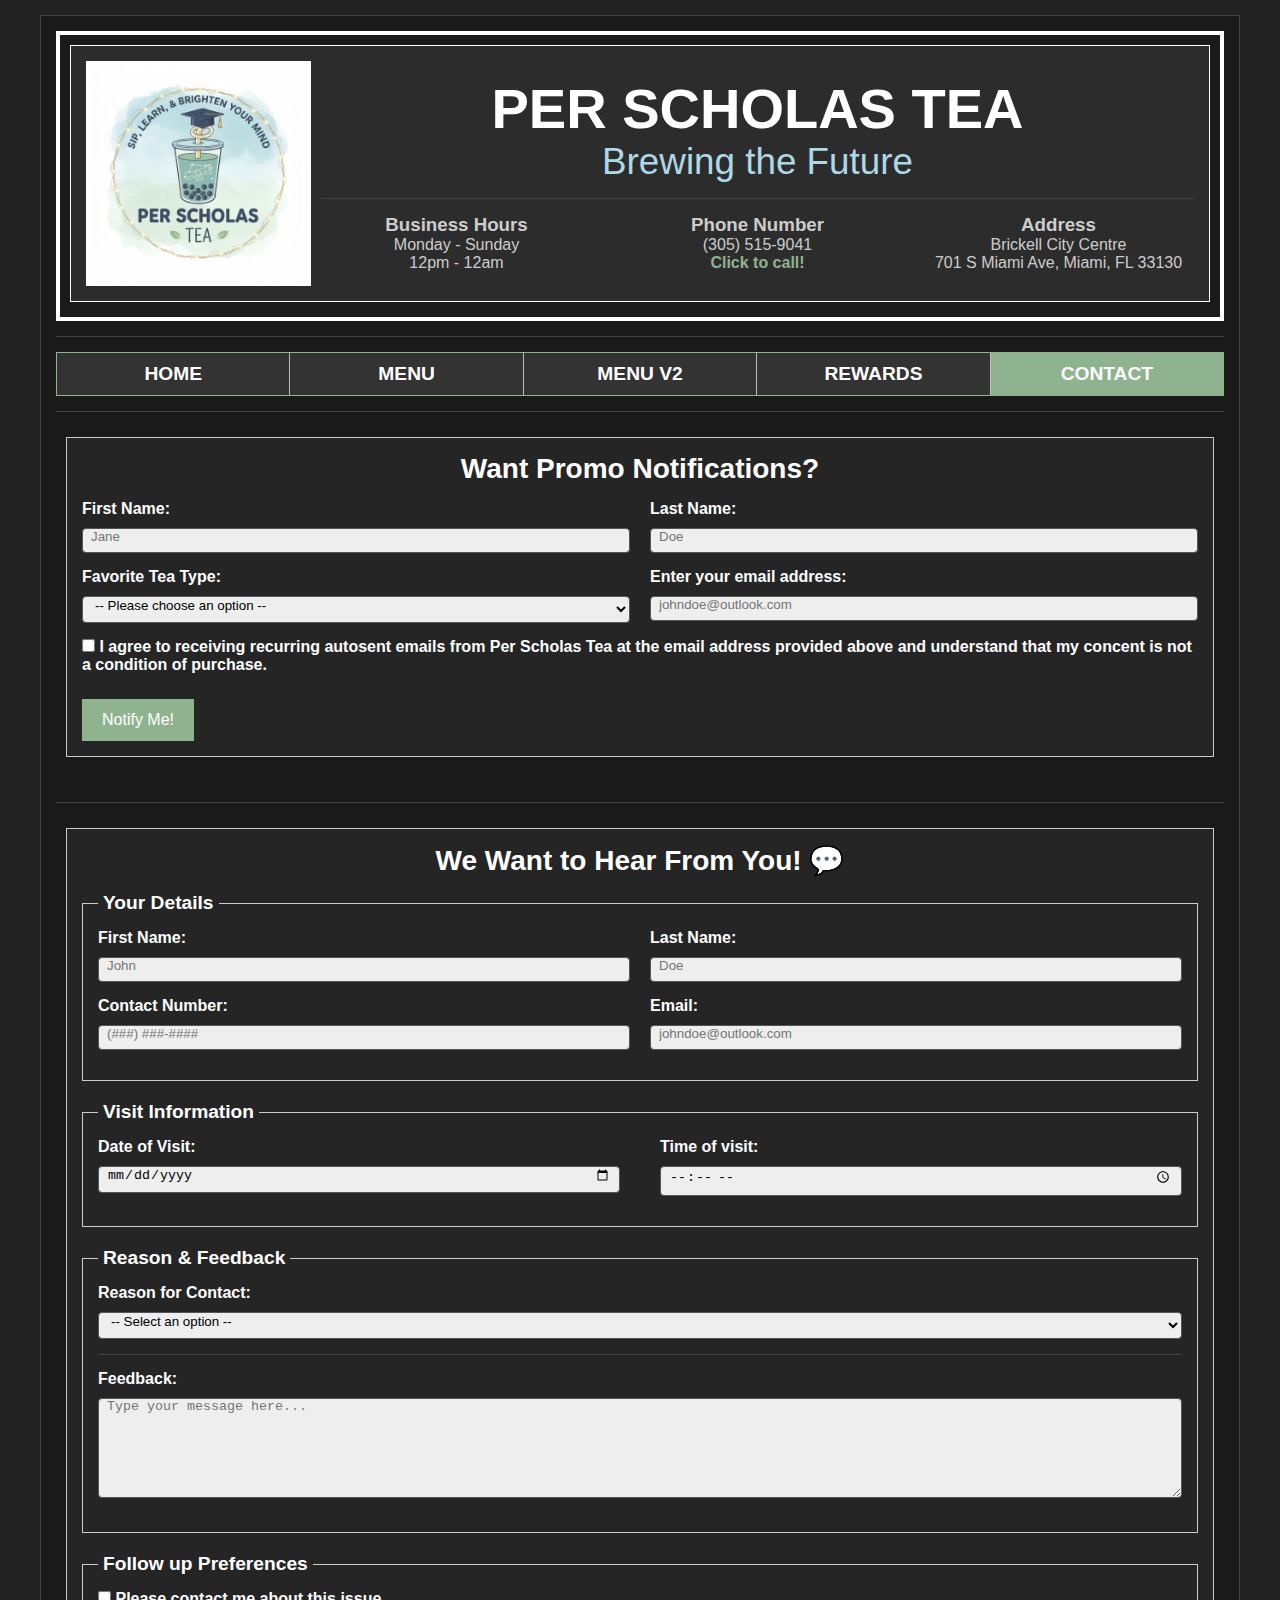
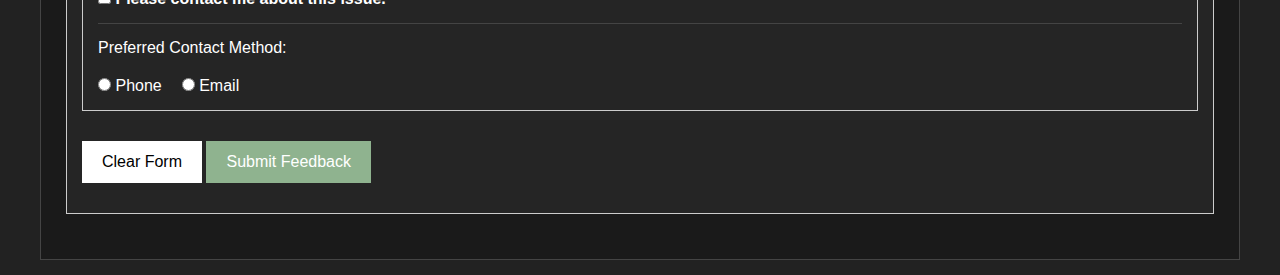
<file: contact.html>
<!DOCTYPE html>
<html lang="en">
<head>
    <meta charset="UTF-8">
    <meta name="viewport" content="width=device-width, initial-scale=1.0">
    <title>Per Scholas Tea Contact</title>
    <link rel="stylesheet" href="style.css">
	<link rel="icon" href="media/BusinessLogo.jpg" type="image/jpeg">
</head>

<body>
	<div id="main-container">
        <header id="section1">
			<div class="box b0-business">
                <img 
                    src="media/BusinessLogo.jpg" 
                    alt="Per Scholas Tea Business Logo" 
                    class="business-img">

				<div class="header-text"> 
	                <h1 class="BusinessName">PER SCHOLAS TEA</h1> 
    	            <p class="BusinessSlogan">Brewing the Future</p>
                
					<hr class="section-hr">

                	<div class="businessInfo-container">
                    	<div class="businessInfo">

						<h3>Business Hours</h3>
						<p>Monday - Sunday<br>12pm - 12am</p>
					</div>

                	<div class="businessInfo">

						<h3>Phone Number</h3>
						<p>(305) 515-9041</p>
						<a href="tel:+3055159041">Click to call!</a>
                	</div>
               
            		<div class="businessInfo">

                		<h3>Address</h3>
                    	<p>Brickell City Centre</p>
                    	<p>701 S Miami Ave, Miami, FL 33130</p>
					</div>
                </div>
			</div>
    	</header>
	
		<hr class="section-hr">

		<nav>
            <ul class="mainNav">
                <li><a href="index.html">HOME</a></li>
                <li><a href="menu.html">MENU</a></li>
                <li><a href="menuV2.html">MENU V2</a></li>
                <li><a href="rewards.html">REWARDS</a></li>
                <li><a class="active" href="contact.html">CONTACT</a></li>
            </ul>
        </nav>

		<hr class="section-hr">
	<main>
		<div class="GetUpdates">
			<fieldset>
				<h2 class="AnimatedHeader" style="text-align: center;">Want Promo Notifications?</h2>
				<form action="#">
				<div class="form-row">
				<div class="form-group">
					<label for="PromoFirstName">First Name:</label>
					<input type="text" name="PromoFirstName" id="PromoFirstName" placeholder="Jane" required><br>
				</div>
				
				<div class="form-group">
				    <label for="LastName">Last Name:</label>
				    <input type="text" name="PromoLastName" id="PromoLastName" placeholder="Doe" required><br>
				</div>
				</div>
				
					<div class="form-row">
					<div class="form-group">
						<label for="FavTea">Favorite Tea Type:</label>
						<select id="FavTea" name="fav_tea" required>
							<option value="" disabled selected>-- Please choose an option --</option>							
	                        <option value="matcha">Matcha</option>
	                        <option value="black">Black Tea</option>
	                        <option value="herbal">Herbal</option>
	                        <option value="bubble">Bubble Tea</option>
	                    </select>
					</div>

					<div class="form-group">
						<label for="PromoEmail">Enter your email address:</label>
						<input type="email" id="PromoEmail" name="email" placeholder="johndoe@outlook.com" required>
					</div>
					</div>
				

			   		<div class="form-group inline-checkboxes">
						<input type="checkbox" name="PromoAgree" id="PromoAgree">
						<label for="PromoAgree">I agree to receiving recurring autosent emails from Per Scholas Tea at the email address provided above and understand that my concent is not a condition of purchase.</label>    
		        	</div>
					
					<button type="submit" class="SubmitBtn">Notify Me!</button>
				</form>
			</fieldset>
		</div>
		
		<hr class="section-hr">
		
		<div class="ContactContainer">
			<fieldset>
			<h2 class="AnimatedHeader" style="text-align: center;">We Want to Hear From You! 💬</h2>
			<form action="#">
				<fieldset>
					<legend>Your Details</legend>
					<div class="form-row">
					<div class="form-group">
						<label for="FirstName">First Name:</label>
						<input 
							type="text" 
							name="FirstName" 
							id="FirstName" 
							placeholder="John" 
							required>
					</div>

					<div class="form-group">
						<label for="LastName">Last Name:</label>
						<input 
							type="text" 
							name="LastName" 
							id="LastName" 
							placeholder="Doe" 
							required>
					</div>
					</div>
		        
					<div class="form-row">
					<div class="form-group">
						<label for="ContactNumber">Contact Number:</label>
						<input 
							type="tel" 
							name="ContactNumber" 
							id="ContactNumber" 
							placeholder="(###) ###-####"  
							required>
					</div>

					<div class="form-group">
			   			<label for="Email">Email:</label>
			        	<input 
							type="email" 
							name="Email" 
							id="Email" 
							placeholder="johndoe@outlook.com" 
							required>
					</div>
					</div>
				</fieldset>
	
				<fieldset>
					<legend>Visit Information</legend>
					<div class="form-row">
					<div class="form-group">
						<label for="VisitDate">Date of Visit:</label>
						<input 
							type="date" 
							name="VisitDate" 
							id="VisitDate" 
							required>
					</div>
						
					<hr class="section-hr">
						
					<div class="form-group">
						<label for="ApproxTime">Time of visit:</label>
						<input 
							type="time" 
							name="ApproxTime" 
							id="ApproxTime" 
							required>
					</div>
					</div>
				</fieldset>
				
				<fieldset>
					<legend>Reason & Feedback</legend>
					<div class="form-group">
						<label for="ContactReason">Reason for Contact:</label>
						<select name="ContactReason" id="ContactReason" required>
							<option value="" disabled selected>-- Select an option --</option>
							<option value="orderIssue">Order Issue</option>
							<option value="staffIssue">Staff Issue</option>
							<option value="locationIssue">Location Issue</option>
							<option value="compliment">Compliments</option>
							<option value="suggestions">Suggestions</option>
							<option value="other">Other</option>
						</select>
					</div>

					<hr class="section-hr">

					<div class="form-group">
						<label for="FeedBack">Feedback:</label>
						<textarea 
							name="FeedBack" 
							id="FeedBack" 
							placeholder="Type your message here..." 
							required></textarea>
					</div>
				</fieldset>

				<fieldset>
					<legend>Follow up Preferences</legend>
					<div class="form-group">
						<input type="checkbox" name="FollowUp" id="FollowUp">
							<label for="FollowUp">Please contact me about this issue.</label>
					</div>
					
					<hr class="section-hr">
					
					<p style="margin-bottom: 10px;">Preferred Contact Method:</p>
					<div class="form-row">
					<div class="radio-group1">
						<div>
						<input type="radio" name="ContactMethod" id="PrefPhone" value="phone">
							<label for="PrefPhone">Phone</label>
						</div>
						<div>
							<input type="radio" name="ContactMethod" id="PrefEmail" value="email">
							<label for="PrefEmail">Email</label>
						</div></div>
					</div>
				</fieldset>

		        
				<div class="form-group">
					<input type="reset" class="ClearBtn" value="Clear Form">
					<input type="submit" class="SubmitBtn" value="Submit Feedback">
				</div>
			</form></fieldset>
		</div>
	</main>
	</div>
</body>
</html>
</file>
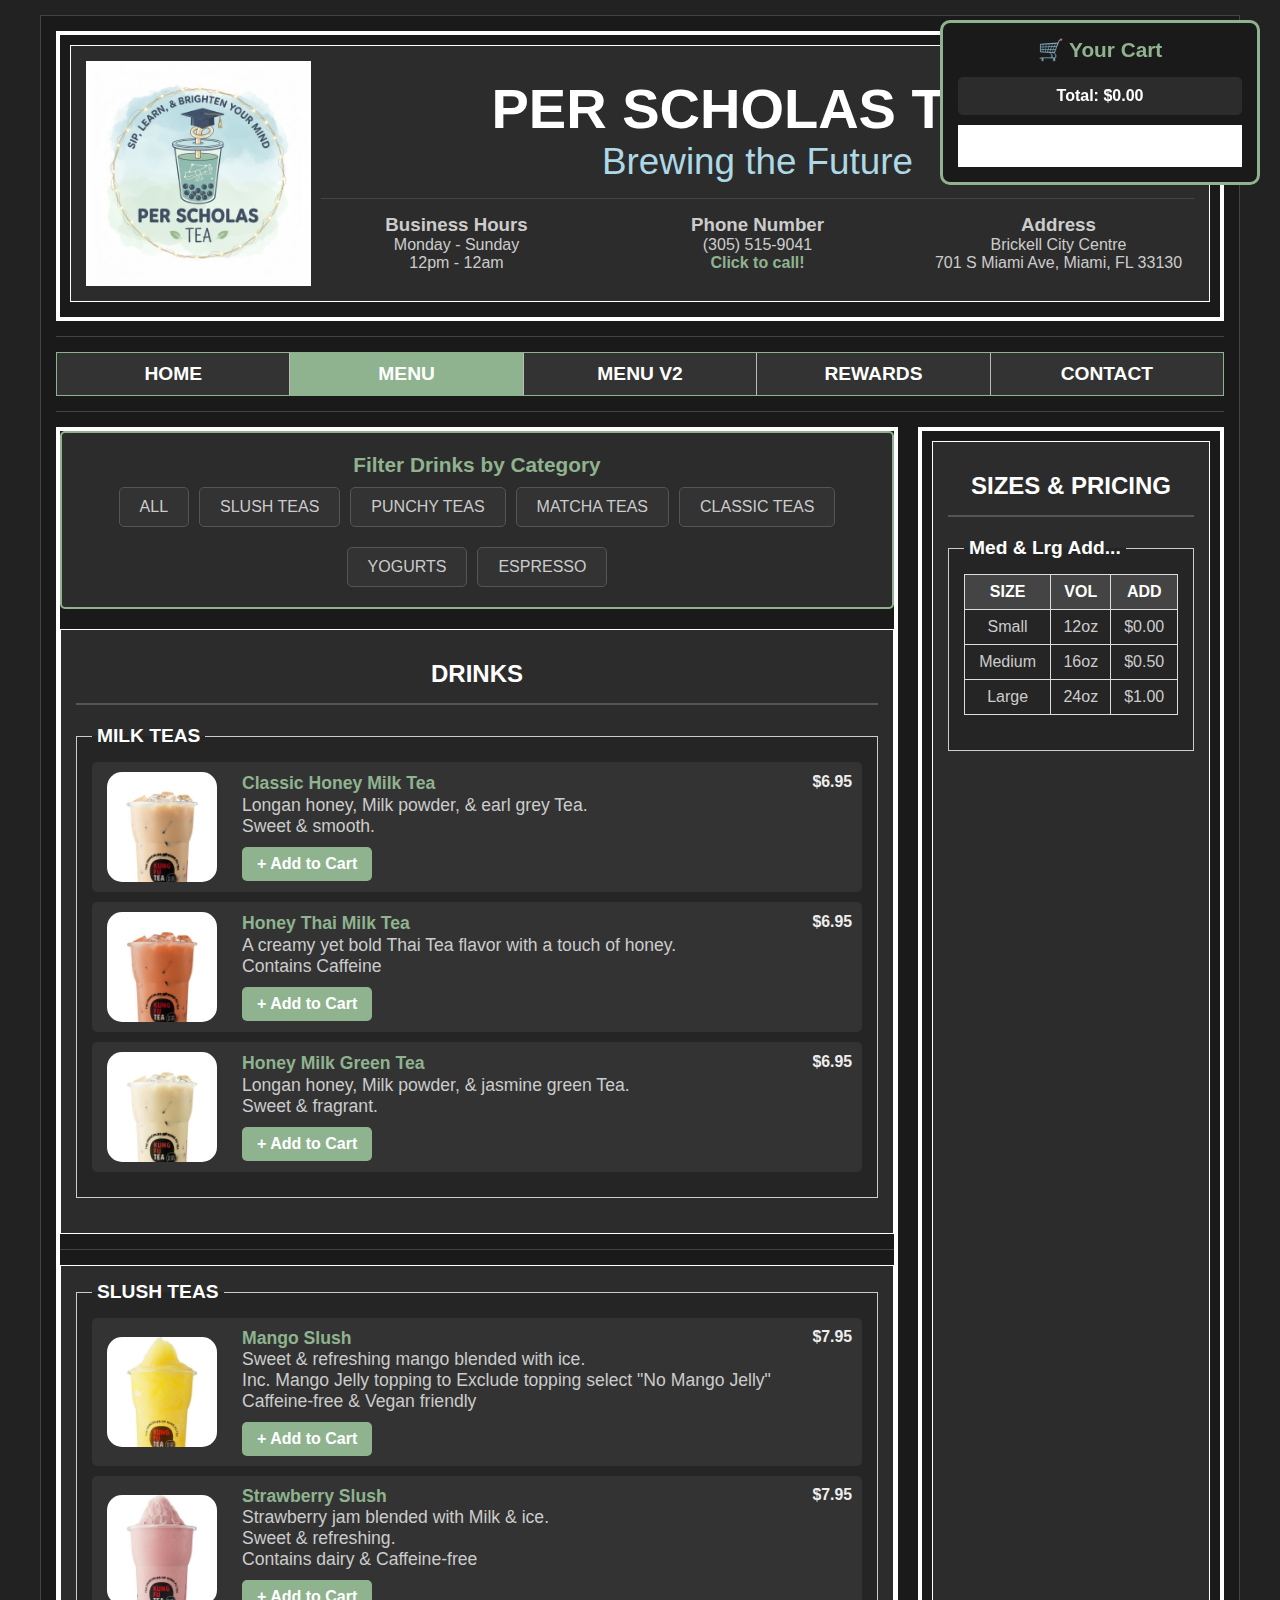
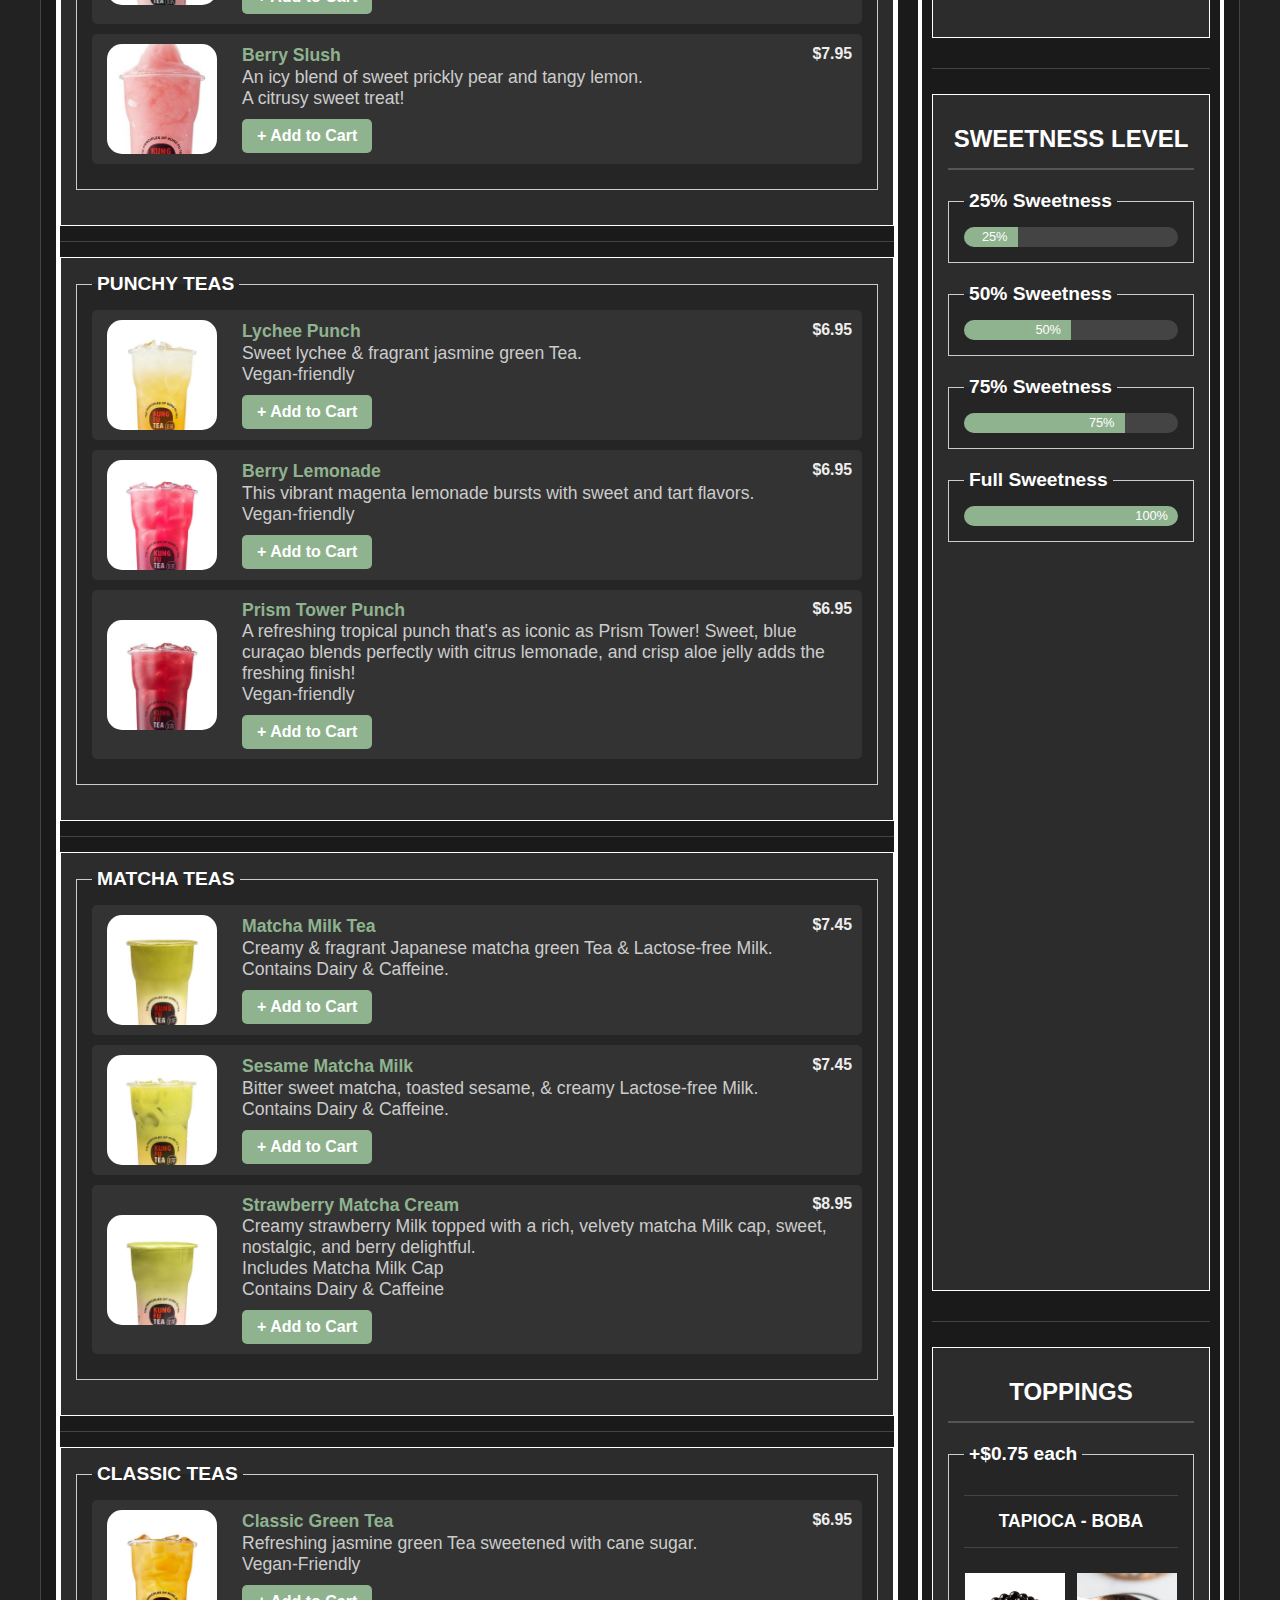
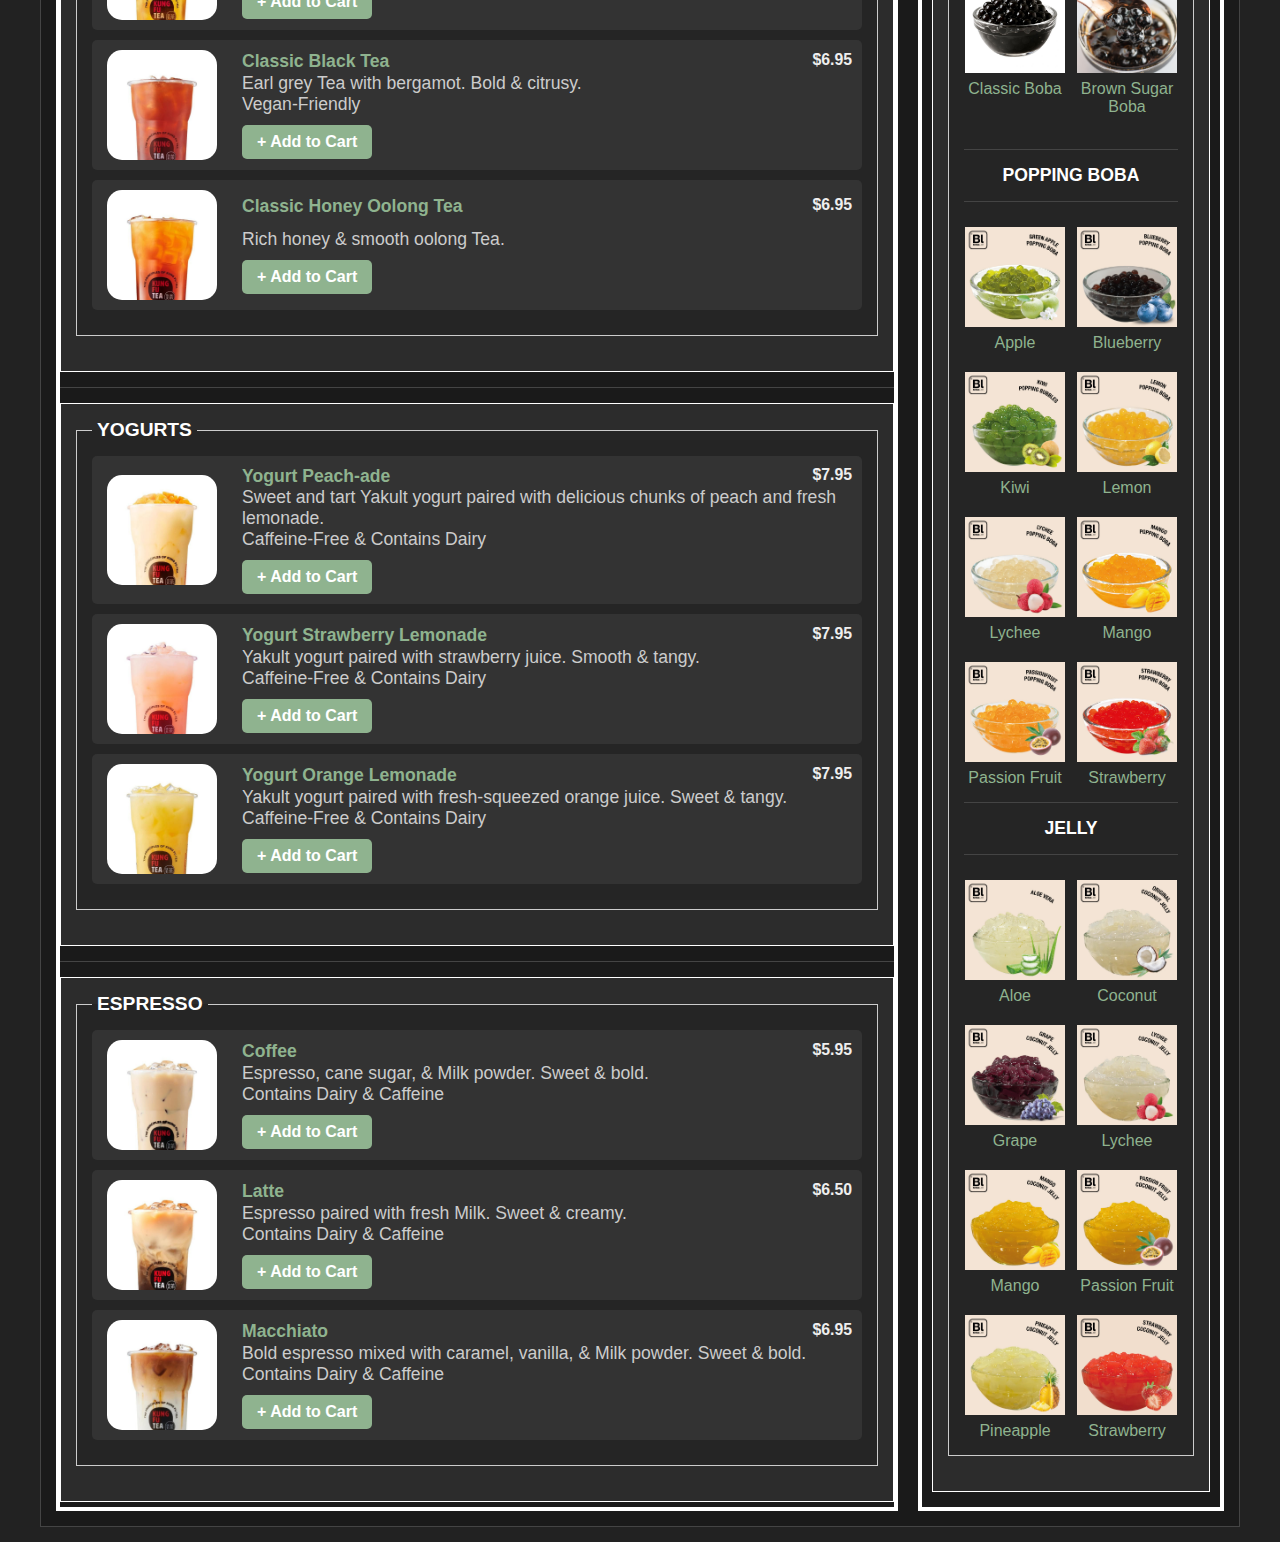
<file: menu.html>
<!DOCTYPE html>
<html lang="en">
<head>
    <meta charset="UTF-8">
    <meta name="viewport" content="width=device-width, initial-scale=1.0">
    <title>Per Scholas Tea Menu</title>
    <link rel="stylesheet" href="style.css">
    <link rel="icon" href="media/BusinessLogo.jpg" type="image/jpeg">
</head>

<body>

    <div id="main-container">
        <header id="section1">
            <div class="box b0-business">
                <img 
                    src="media/BusinessLogo.jpg" 
                    alt="Per Scholas Tea Business Logo" 
                    class="business-img">

            
                <div class="header-text"> 
                    <h1 class="BusinessName">PER SCHOLAS TEA</h1> 
                    <p class="BusinessSlogan">Brewing the Future</p>
                
                    <hr class="section-hr">

                    <div class="businessInfo-container">
                        <div class="businessInfo">

                            <h3>Business Hours</h3>
                            <p>Monday - Sunday<br>12pm - 12am</p>
                        </div>

                        <div class="businessInfo">

                            <h3>Phone Number</h3>
                            <p>(305) 515-9041</p>
                            <a href="tel:+3055159041">Click to call!</a>
                        </div>
               
                        <div class="businessInfo">

                            
                            <h3>Address</h3>
                            <p>Brickell City Centre</p>
                            <p>701 S Miami Ave, Miami, FL 33130</p>
                        </div>
                    </div>
                </div>
            </div>
        </header>

    <hr class="section-hr">
                
    <nav>
        <ul class="mainNav">
            <li><a href="index.html">HOME</a></li>
            <li><a class="active" href="menu.html">MENU</a></li>
            <li><a href="menuV2.html">MENU V2</a></li>
            <li><a href="rewards.html">REWARDS</a></li>
            <li><a href="contact.html">CONTACT</a></li>
        </ul>
    </nav>

    <hr class="section-hr">
    <main>

    
            <div class="main-menu-flex">
        <section id="section2" class="menu-col">                    
            <div class="box b3-teaCat1">
                <h2>DRINKS</h2> 
                <fieldset>
                    <legend>MILK TEAS</legend>
                    <article class="teaDes">
                        <img 
                            class="drinkImage" 
                            src="media/ClassicMilkTea.jpg" 
                            alt="Classic Honey Milk Tea">
                        <h3 class="teaType">Classic Honey Milk Tea<span class="price">$6.95</span></h3>
                        <div class="drinkDes1">
                            <p>Longan honey, Milk powder, & earl grey Tea.</p>
                            <p>Sweet & smooth.</p>

                        </div>
                    </article>
                
                    <article class="teaDes">
                        <img 
                            class="drinkImage" 
                            src="media/ThaiMilkTea.jpg" 
                            alt="Honey Thai Milk Tea">
                        <h3 class="teaType">Honey Thai Milk Tea<span class="price">$6.95</span></h3>
                        <div class="drinkDes1">
                            <p>A creamy yet bold Thai Tea flavor with a touch of honey.</p>
                            <p>Contains Caffeine</p>
                        </div> 
                    </article>
                
                    <article class="teaDes">
                        <img 
                            class="drinkImage"  
                            src="media/HoneyMilkGreenTea.jpg" 
                            alt="Honey Milk Green Tea">
                        <h3 class="teaType">Honey Milk Green Tea<span class="price">$6.95</span></h3>
                        <div class="drinkDes1">
                            <p>Longan honey, Milk powder, & jasmine green Tea.</p>
                            <p>Sweet & fragrant.</p>
                        </div>
                    </article>   
                </fieldset>
            </div>
                
            <hr class="section-hr">

            <div class="box b3-teaCat2">
                <fieldset>
                    <legend>SLUSH TEAS</legend>
                    <article class="teaDes">
                        <img 
                            class="drinkImage"  
                            src="media/MangoSlush.jpg" 
                            alt="Mango Slush">
                        <h3 class="teaType">Mango Slush<span class="price">$7.95</span></h3>
                        <div class="drinkDes1">
                            <p>Sweet & refreshing mango blended with ice. </p>
                            <p>Inc. Mango Jelly topping to Exclude topping select "No Mango Jelly"</p>
                            <p>Caffeine-free & Vegan friendly</p>
                        </div>
                    </article>
                
                    <article class="teaDes">
                        <img 
                            class="drinkImage"  
                            src="media/StrawberrySlush.jpg" 
                            alt="Strawberry Slush">
                        <h3 class="teaType">Strawberry Slush<span class="price">$7.95</span></h3>
                        <div class="drinkDes1">
                            <p>Strawberry jam blended with Milk & ice.</p>
                            <p>Sweet & refreshing.</p>
                            <p>Contains dairy & Caffeine-free</p>
                        </div>
                    </article>
                
                    <article class="teaDes">
                        <img 
                            class="drinkImage"  
                            src="media/BerrySlush.jpg" 
                            alt="Berry Slush">
                        <h3 class="teaType">Berry Slush<span class="price">$7.95</span></h3>
                        <div class="drinkDes1">
                            <p>An icy blend of sweet prickly pear and tangy lemon.</p>
                            <p>A citrusy sweet treat!</p>
                        </div>
                    </article>  
                </fieldset>
            </div>

        <hr class="section-hr">   

        <div class="box b3-teaCat3">
            <fieldset>
                <legend>PUNCHY TEAS</legend>
                <article class="teaDes">
                    <img 
                        class="drinkImage"  
                        src="media/LycheePunch.jpg" 
                        alt="Lychee Punch">
                    <h3 class="teaType">Lychee Punch<span class="price">$6.95</span></h3>
                    <div class="drinkDes1">
                        <p>Sweet lychee & fragrant jasmine green Tea.</p>
                        <p>Vegan-friendly</p>
                    </div>
                </article>
                
                <article class="teaDes">
                    <img 
                        class="drinkImage"  
                        src="media/BerryLemonade.jpg" 
                        alt="Berry Lemonade">
                    <h3 class="teaType">Berry Lemonade<span class="price">$6.95</span></h3>
                    <div class="drinkDes1">
                        <p>This vibrant magenta lemonade bursts with sweet and tart flavors.</p>
                        <p>Vegan-friendly</p>
                    </div>
                </article>
                
                <article class="teaDes">
                    <img 
                        class="drinkImage"  
                        src="media/PrismTowerPunch.jpg" 
                        alt="Prism Tower Punch">
                    <h3 class="teaType">Prism Tower Punch<span class="price">$6.95</span></h3>
                    <div class="drinkDes1">
                        <p>A refreshing tropical punch that's as iconic as Prism Tower! Sweet, blue curaçao blends perfectly with citrus lemonade, and crisp aloe jelly adds the freshing finish!</p>
                        <p>Vegan-friendly</p>
                    </div>
                </article>  
            </fieldset>
        </div>

        <hr class="section-hr">   

        <div class="box b3-teaCat4">
            <fieldset>
                <legend>MATCHA TEAS</legend>
                <article class="teaDes">
                    <img 
                        class="drinkImage"  
                        src="media/MatchaMilkTea.jpg" 
                        alt="Matcha Milk Tea">
                    <h3 class="teaType">Matcha Milk Tea<span class="price">$7.45</span></h3>
                    <div class="drinkDes1">
                        <p>Creamy & fragrant Japanese matcha green Tea & Lactose-free Milk.</p>
                        <p>Contains Dairy & Caffeine.</p>
                    </div>
                </article>

                <article class="teaDes">
                    <img 
                        class="drinkImage"  
                        src="media/SesameMatchaMilk.jpg" 
                        alt="Sesame Matcha Milk">
                    <h3 class="teaType">Sesame Matcha Milk<span class="price">$7.45</span></h3>
                        <div class="drinkDes1">
                            <p>Bitter sweet matcha, toasted sesame, & creamy Lactose-free Milk.</p>
                            <p>Contains Dairy & Caffeine.</p>
                        </div>
                </article>
                
                <article class="teaDes">
                    <img 
                        class="drinkImage"  
                        src="media/StrawberryMatchaCream.jpg" 
                        alt="Strawberry Matcha Cream">
                    <h3 class="teaType">Strawberry Matcha Cream<span class="price">$8.95</span></h3>
                    <div class="drinkDes1">
                        <p>Creamy strawberry Milk topped with a rich, velvety matcha Milk cap, sweet, nostalgic, and berry delightful.</p>
                        <p>Includes Matcha Milk Cap</p>
                        <p>Contains Dairy & Caffeine</p>
                    </div>
                </article>  
            </fieldset>                            
        </div>     

        <hr class="section-hr">   

        <div class="box b3-teaCat5">
            <fieldset>
                <legend>CLASSIC TEAS</legend>
                <article class="teaDes">
                    <img 
                        class="drinkImage" 
                        src="media/ClassicGreenTea.jpg" 
                        alt="Classic Green Tea">
                    <h3 class="teaType">Classic Green Tea<span class="price">$6.95</span></h3>
                    <div class="drinkDes1">
                        <p>Refreshing jasmine green Tea sweetened with cane sugar.</p>
                        <p>Vegan-Friendly</p>
                    </div>
                </article>
                
                <article class="teaDes">
                    <img 
                        class="drinkImage" 
                        src="media/ClassicBlackTea.jpg" 
                        alt="Classic Black Tea">
                    <h3 class="teaType">Classic Black Tea<span class="price">$6.95</span></h3>
                    <div class="drinkDes1">
                        <p>Earl grey Tea with bergamot. Bold & citrusy.</p>
                        <p>Vegan-Friendly</p>
                    </div>
                </article>
                
                <article class="teaDes">
                    <img 
                        class="drinkImage" 
                        src="media/ClassicHoneyOolongTea.jpg" 
                        alt="Classic Honey Oolong Tea">
                    <h3 class="teaType">Classic Honey Oolong Tea<span class="price">$6.95</span></h3>
                    <div class="drinkDes1">
                        <p>Rich honey & smooth oolong Tea.</p>
                    </div>
                </article>  
            </fieldset>
        </div>     

        <hr class="section-hr">   

        <div class="box b3-teaCat6">
            <fieldset>
                <legend>YOGURTS</legend>
                <article class="teaDes">
                    <img 
                        class="drinkImage"
                        src="media/YogurtPeach-ade.jpg" 
                        alt="Yogurt Peach-ade">
                    <h3 class="teaType">Yogurt Peach-ade<span class="price">$7.95</span></h3>
                    <div class="drinkDes1">
                        <p>Sweet and tart Yakult yogurt paired with delicious chunks of peach and fresh lemonade.</p>
                        <p>Caffeine-Free & Contains Dairy</p>
                    </div>
                </article>
                
                <article class="teaDes">
                    <img 
                        class="drinkImage" 
                        src="media/YogurtStrawberryLemonade.jpg" 
                        alt="Yogurt Strawberry Lemonade">
                    <h3 class="teaType">Yogurt Strawberry Lemonade<span class="price">$7.95</span></h3>
                    <div class="drinkDes1">
                        <p>Yakult yogurt paired with strawberry juice. Smooth & tangy.</p>
                        <p>Caffeine-Free & Contains Dairy</p>
                    </div>
                </article>
                
                <article class="teaDes">
                    <img 
                        class="drinkImage" 
                        src="media/YogurtOrangeLemonade.jpg" 
                        alt="Yogurt Orange Lemonade">
                    <h3 class="teaType">Yogurt Orange Lemonade<span class="price">$7.95</span></h3>
                    <div class="drinkDes1">
                        <p>Yakult yogurt paired with fresh-squeezed orange juice. Sweet & tangy.</p>
                        <p>Caffeine-Free & Contains Dairy</p>
                    </div>
                </article>
            </fieldset>
        </div>

        <hr class="section-hr">   

        <div class="box b3-teaCat7">
            <fieldset>
                <legend>ESPRESSO</legend>
                <article class="teaDes">
                    <img 
                        class="drinkImage" 
                        src="media/Coffee.jpg" 
                        alt="Coffee">
                    <h3 class="teaType">Coffee<span class="price">$5.95</span></h3>
                    <div class="drinkDes1">
                        <p>Espresso, cane sugar, & Milk powder. Sweet & bold.</p>
                        <p>Contains Dairy & Caffeine</p>
                    </div>
                </article>
                
                <article class="teaDes">
                    <img 
                        class="drinkImage" 
                        src="media/Latte.jpg" 
                        alt="Latte">
                    <h3 class="teaType">Latte<span class="price">$6.50</span></h3>
                    <div class="drinkDes1">
                        <p>Espresso paired with fresh Milk. Sweet & creamy.</p>
                        <p>Contains Dairy & Caffeine</p>
                    </div>
                </article>
                
                <article class="teaDes">
                    <img 
                        class="drinkImage" 
                        src="media/Macchiato.jpg" 
                        alt="Macchiato">
                    <h3 class="teaType">Macchiato<span class="price">$6.95</span></h3>
                    <div class="drinkDes1">
                        <p>Bold espresso mixed with caramel, vanilla, & Milk powder. Sweet & bold.</p>
                        <p>Contains Dairy & Caffeine</p>
                    </div>       
                </article>  
            </fieldset>
        </div>
    </section>

    <aside id="section3" class="content-col" style="display: flex; flex-direction: column;">
        <div class="box b5-sizes">
            <h2>SIZES & PRICING</h2>   
                <fieldset>
                    <legend>Med & Lrg Add...</legend>
	                <table class="size-table">
		                <thead>
			                <tr>
				                <th>SIZE</th>
				                <th>VOL</th>
				                <th>ADD</th>
				            </tr>
				        </thead>
						<tbody>
							<tr>
								<td>Small</td>
								<td>12oz</td>
								<td>$0.00</td>
							</tr>
							<tr>
								<td>Medium</td>
								<td>16oz</td>
								<td>$0.50</td>
							</tr>
							<tr>
								<td>Large</td>
								<td>24oz</td>
								<td>$1.00</td>
							</tr>
						</tbody>	
					</table>
                </fieldset>
                
                <div style="text-align: center; margin-top: 20px;">
                    <iframe src="https://media1.giphy.com/media/v1.Y2lkPTc5MGI3NjExMHltcmUyOGUxYWN5dThkNWUwYzI1cWFtamVoM29hZmxkZjhzZW5oZyZlcD12MV9pbnRlcm5hbF9naWZfYnlfaWQmY3Q9Zw/Y4VNo2dIdW8bpDgRXt/giphy.gif" 
                        class="giphy-embed" 
                        allowFullScreen
                        style="width: 100%; aspect-ratio: 4/3; border-radius: 10px; border: 0">
                    </iframe>
                </div>
			</div>	

            <hr class="section-hr">
        
            <div class="box b6-sweetness">
                <h2>SWEETNESS LEVEL</h2>   
       
                <div class="sweetLev-container">
                    <fieldset>
                        <legend>25% Sweetness</legend>
                        <div class="bar-outer">
                            <div class="bar-inner" style="width: 25%;">25%</div>
                        </div>
                    </fieldset>
                </div>

                <div class="sweetLev-container">
                    <fieldset>
                        <legend>50% Sweetness</legend>                    
                        <div class="bar-outer">
                            <div class="bar-inner" style="width: 50%;">50%</div>
                        </div>
                    </fieldset>
                </div>

                <div class="sweetLev-container">
                    <fieldset>
                        <legend>75% Sweetness</legend>                    
                        <div class="bar-outer">
                            <div class="bar-inner" style="width: 75%;">75%</div>
                        </div>
                    </fieldset>
                </div>

                <div class="sweetLev-container">
                    <fieldset>
                        <legend>Full Sweetness</legend>                    
                        <div class="bar-outer">
                            <div class="bar-inner" style="width: 100%;">100%</div>
                        </div>
                    </fieldset>
                </div>
            </div>    

            <hr class="section-hr">

            <div class="box b7-toppings">
                <h2>TOPPINGS</h2>                
                <fieldset>
                    <legend>+$0.75 each</legend>
                    <article class="topType">
                        <hr class="separator">
	                    <h3>TAPIOCA - BOBA</h3>
                        <hr class="section-hr">
	                    <div class="description"> 
		                    <ul class="topCol">
		                        <li class="topping-item">
                                    <img 
                                        class="topImage" 
                                        src="media/BlackPearlTapioca.jpg" 
                                        alt="Classic Boba">
                                    <h4>Classic Boba</h4>
                                </li>
		                        <li class="topping-item">
                                    <img 
                                        class="topImage" 
                                        src="media/BrownSugarBoba.jpg" 
                                        alt="Brown Sugar Boba">
                                    <h4>Brown Sugar Boba</h4>
                                </li>
			                </ul>
			            </div>
	                </article><br>

                    <hr class="separator">

	                <article class="topType">
	                    <h3>POPPING BOBA</h3>
	                    <hr class="section-hr">
                        <div class="description"> 
		                    <ul class="topCol">
		                        <li class="topping-item">
                                    <img 
                                        class="topImage" 
                                        src="media/PoppingBobaApple.jpg" 
                                        alt="Popping Boba Apple">
                                    <h4>Apple</h4></li>
		                        <li class="topping-item">
                                    <img 
                                        class="topImage" 
                                        src="media/PoppingBobaBlueberry.jpg" 
                                        alt="Popping Boba Blueberry">
                                    <h4>Blueberry</h4></li>
		                        <li class="topping-item">
                                    <img 
                                        class="topImage" 
                                        src="media/PoppingBobaKiwi.jpg" 
                                        alt="Popping Boba Kiwi">
                                    <h4>Kiwi</h4></li>
		                        <li class="topping-item">
                                    <img 
                                        class="topImage" 
                                        src="media/PoppingBobaLemon.jpg" 
                                        alt="Popping Boba Lemon">
                                    <h4>Lemon</h4></li>
		                        <li class="topping-item">
                                    <img 
                                        class="topImage"
                                        src="media/PoppingBobaLychee.jpg" 
                                        alt="Popping Boba Lychee">
                                    <h4>Lychee</h4></li>
		                        <li class="topping-item">
                                    <img 
                                        class="topImage" 
                                        src="media/PoppingBobaMango.jpg" 
                                        alt="Popping Boba Mango">
                                    <h4>Mango</h4></li>
		                        <li class="topping-item">
                                    <img 
                                        class="topImage" 
                                        src="media/PoppingBobaPassionFruit.jpg" 
                                        alt="Popping Boba Passion Fruit">
                                    <h4>Passion Fruit</h4></li>
		                        <li class="topping-item">
                                    <img 
                                        class="topImage" 
                                        src="media/PoppingBobaStrawberry.jpg" 
                                        alt="Popping Boba Strawberry">
                                    <h4>Strawberry</h4>
                                </li>
                            </ul>
		                </div>
	                </article>

                    <hr class="separator">

	                <article class="topType">
	                    <h3>JELLY</h3>
	                    <hr class="section-hr">
                        <div class="description"> 
		                    <ul class="topCol">
		                        <li class="topping-item">
                                    <img 
                                        class="topImage" 
                                        src="media/Jelly-Aloe.jpg" 
                                        alt="Jelly-Aloe">
                                    <h4>Aloe</h4></li>
		                        <li class="topping-item">
                                    <img 
                                        class="topImage" 
                                        src="media/Jelly-Coco.jpg" 
                                        alt="Jelly-Coco">
                                    <h4>Coconut</h4></li>
		                        <li class="topping-item">
                                    <img 
                                        class="topImage" 
                                        src="media/Jelly-Grape.jpg" 
                                        alt="Jelly-Grape">
                                    <h4>Grape</h4></li>
		                        <li class="topping-item">
                                    <img 
                                        class="topImage" 
                                        src="media/Jelly-Lychee.jpg" 
                                        alt="Jelly-Lychee">
                                    <h4>Lychee</h4></li>
		                        <li class="topping-item">
                                    <img 
                                        class="topImage" 
                                        src="media/Jelly-Mango.jpg" 
                                        alt="Jelly-Mango">
                                    <h4>Mango</h4></li>
		                        <li class="topping-item">
                                    <img 
                                        class="topImage" 
                                        src="media/Jelly-PassionFruit.jpg" 
                                        alt="Jelly-Passion Fruit">
                                    <h4>Passion Fruit</h4></li>
		                        <li class="topping-item">
                                    <img 
                                        class="topImage" 
                                        src="media/Jelly-Pineapple.jpg" 
                                        alt="Jelly-Pineapple">
                                    <h4>Pineapple</h4></li>
		                        <li class="topping-item">
                                    <img 
                                        class="topImage" 
                                        src="media/Jelly-Strawberry.jpg" 
                                        alt="Jelly-Strawberry">
                                    <h4>Strawberry</h4>
                                </li>
			                </ul>
		                </div>
	                </article>
                </fieldset>
	        </div>    
		</aside>
	</div>
</main>
</div>
    <script src="menu.js" defer></script>
</body>
</html>
</file>
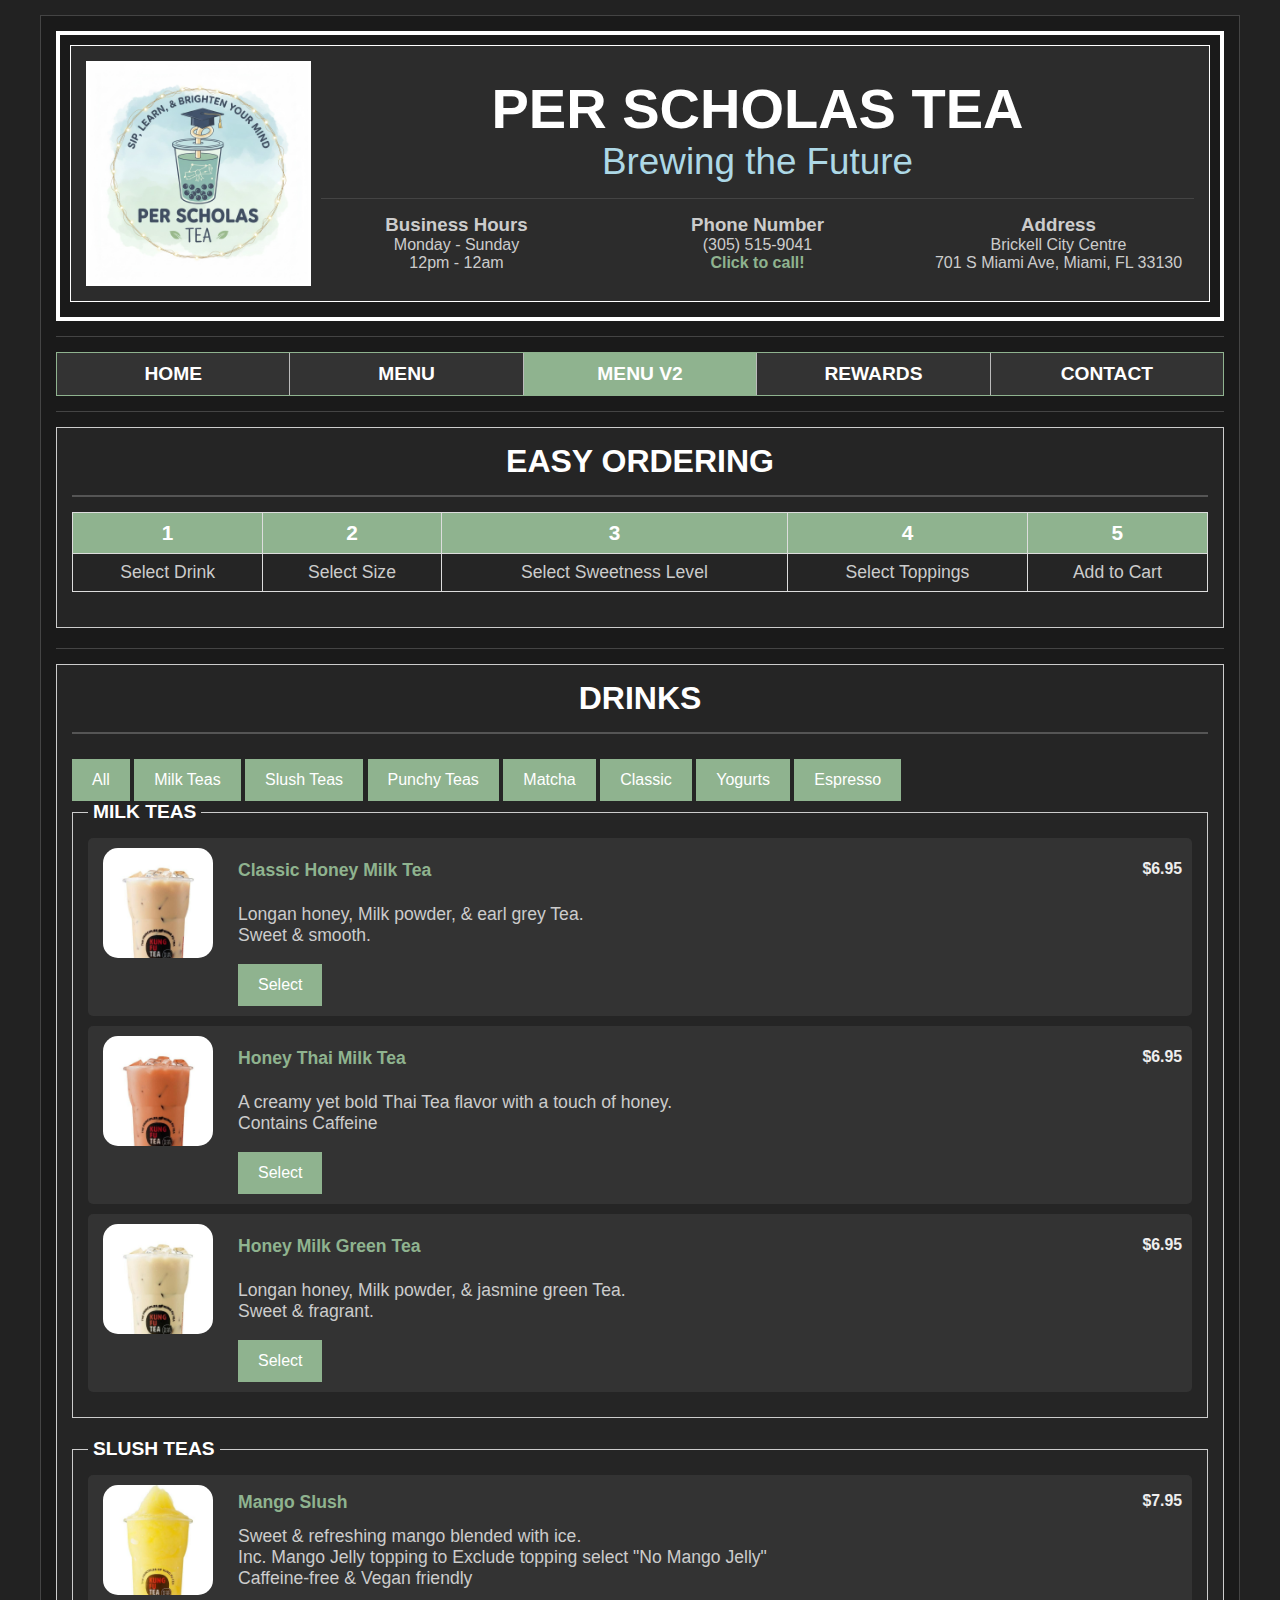
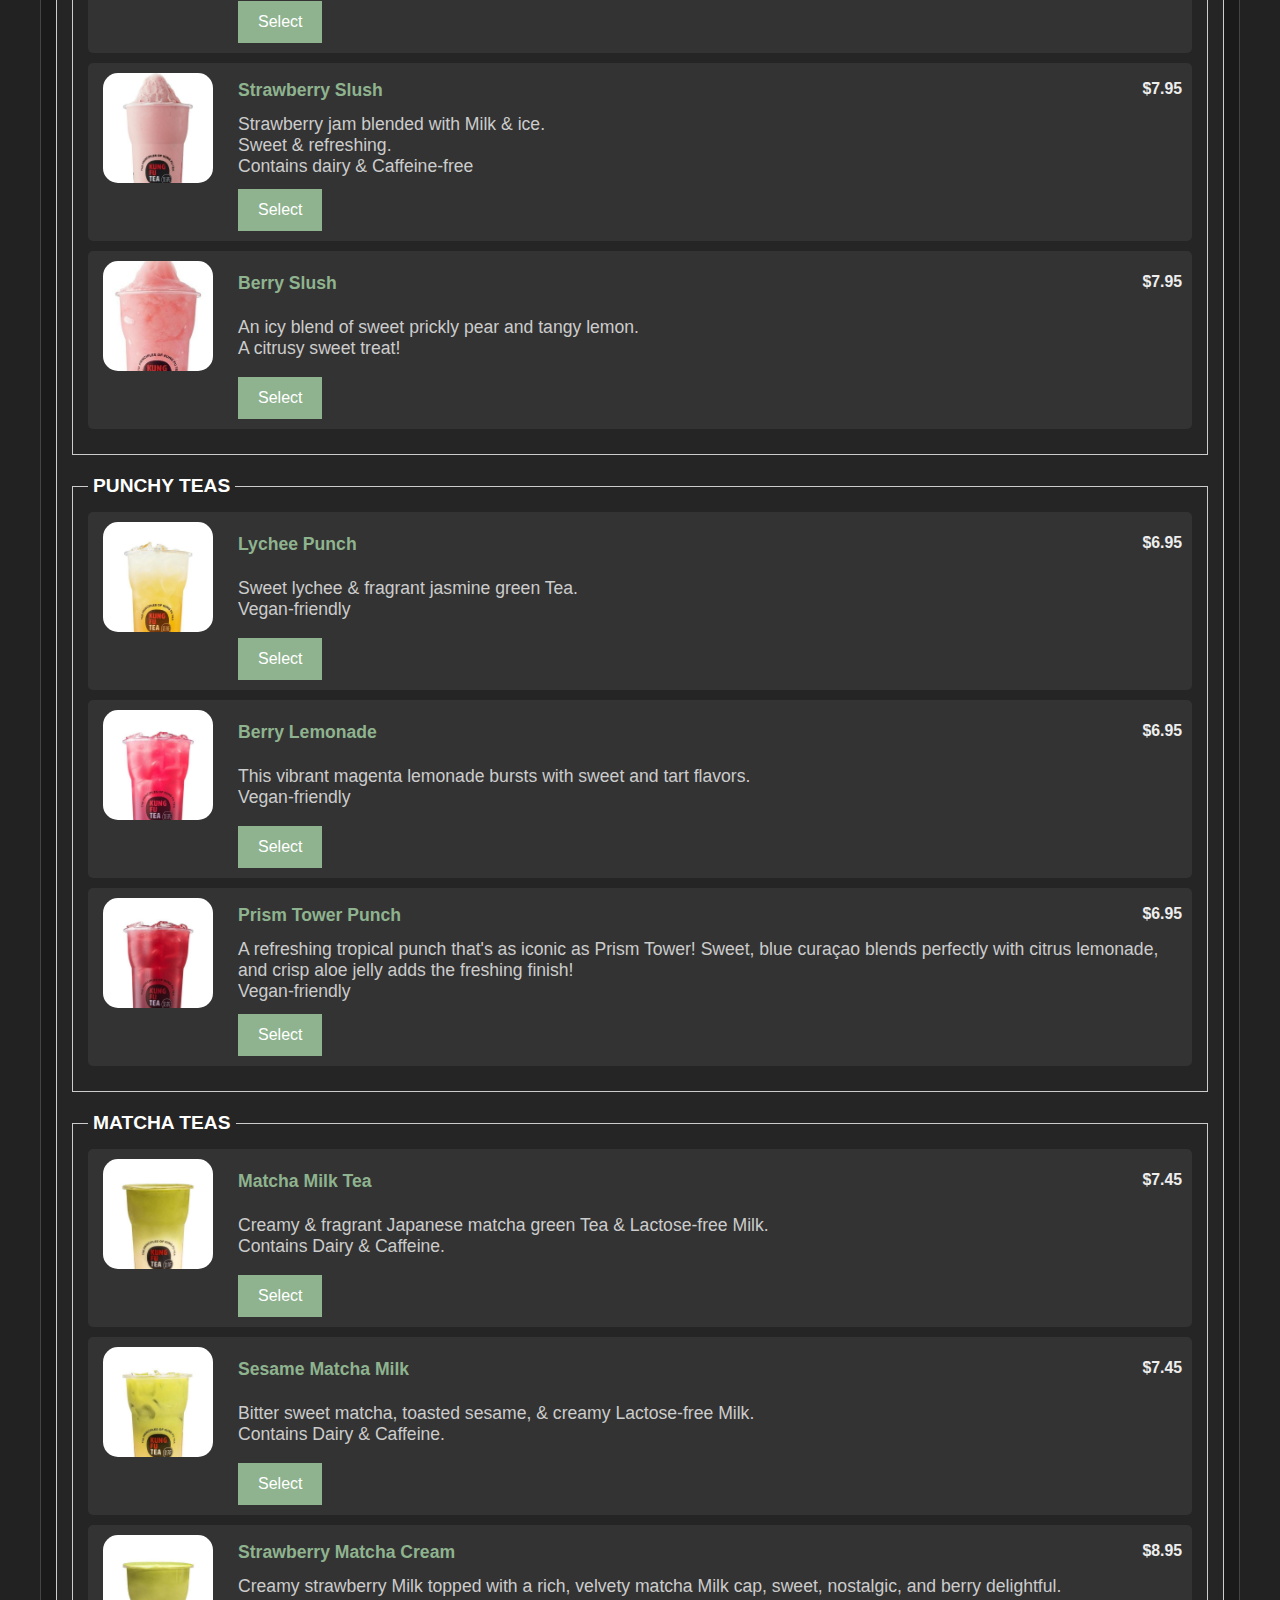
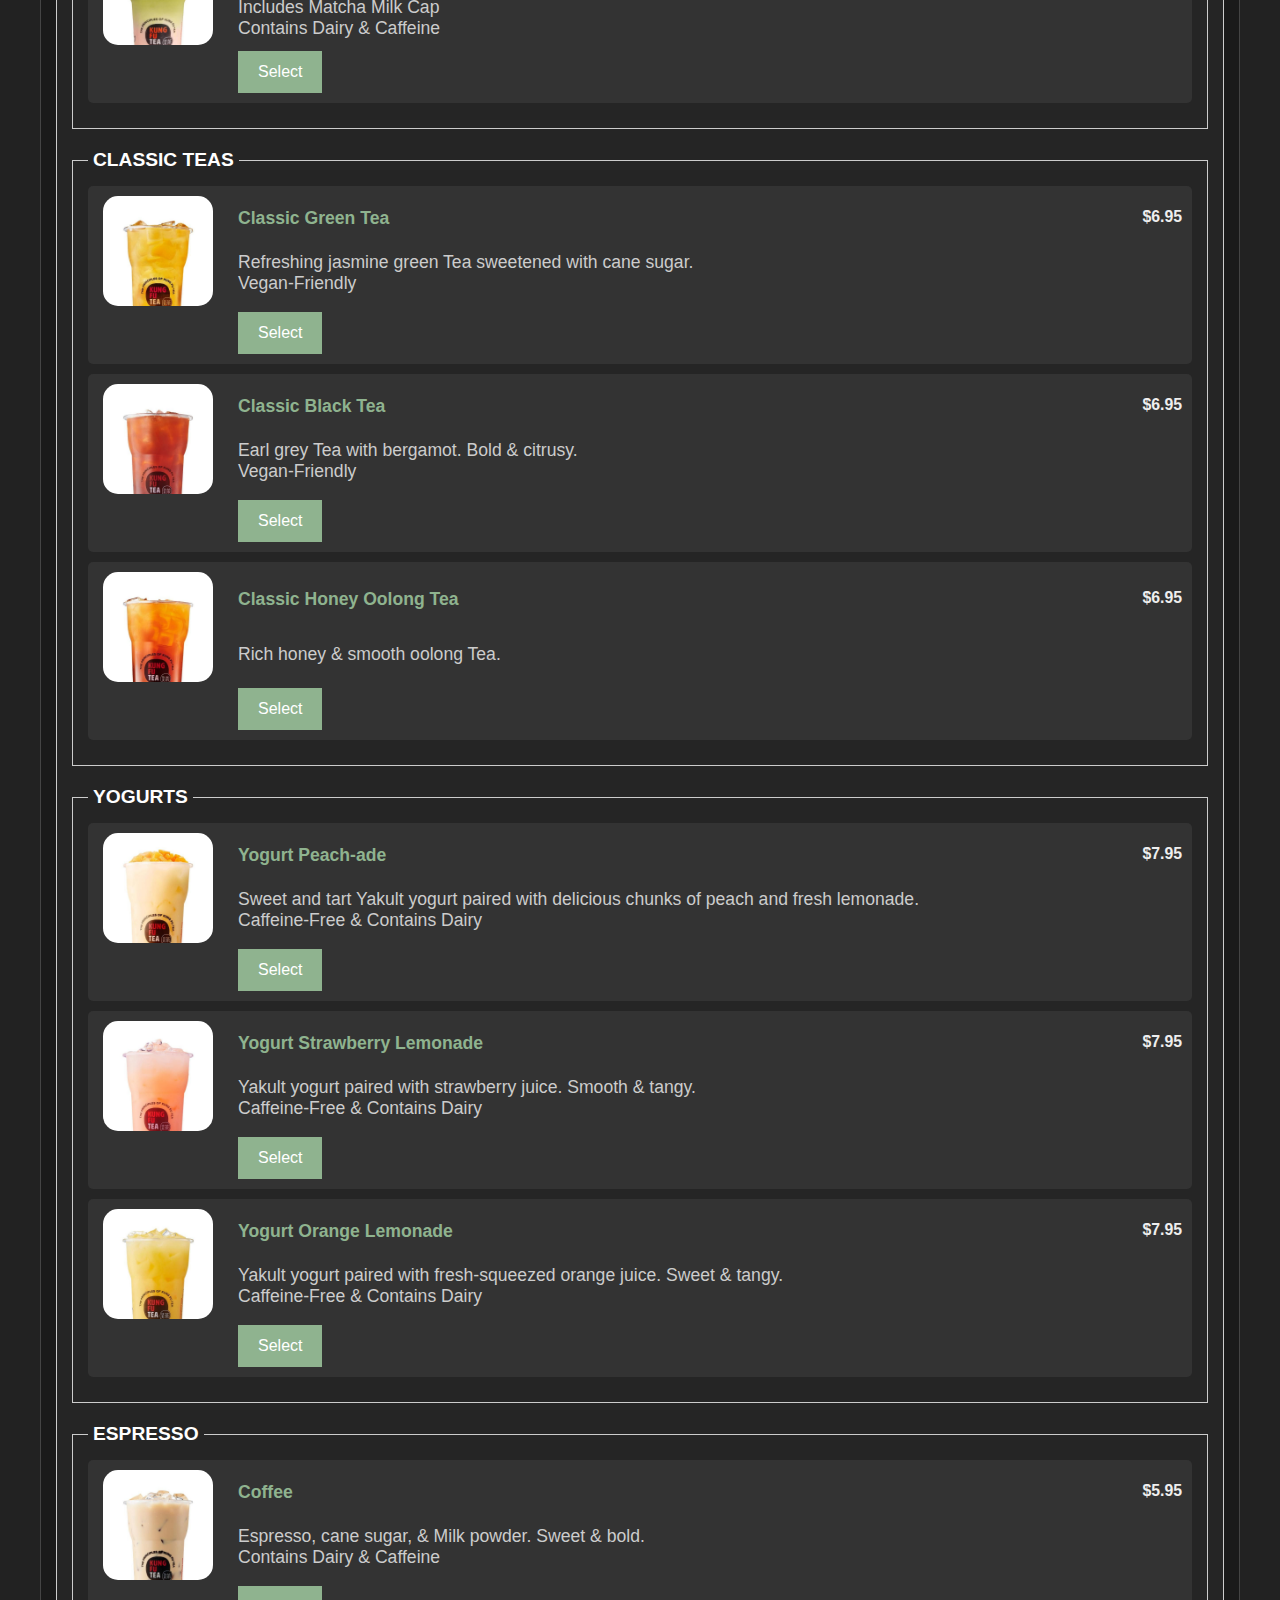
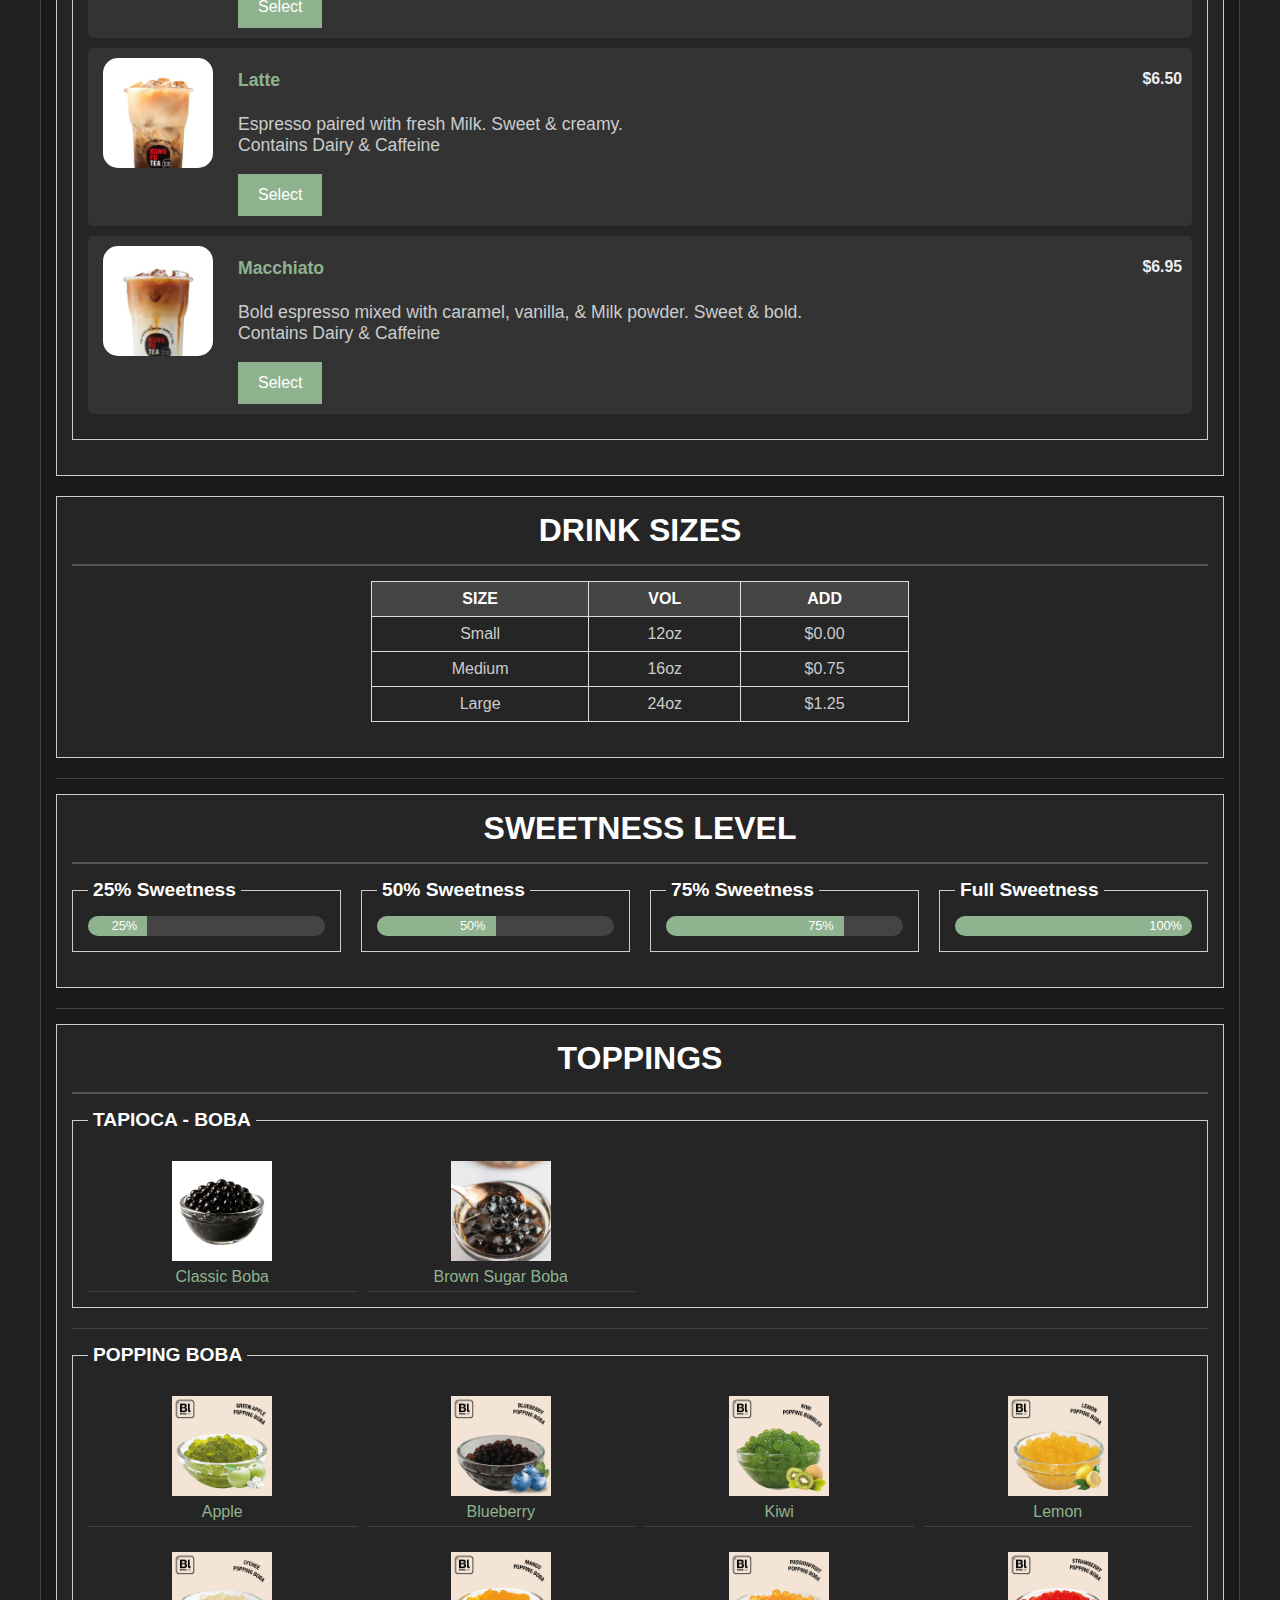
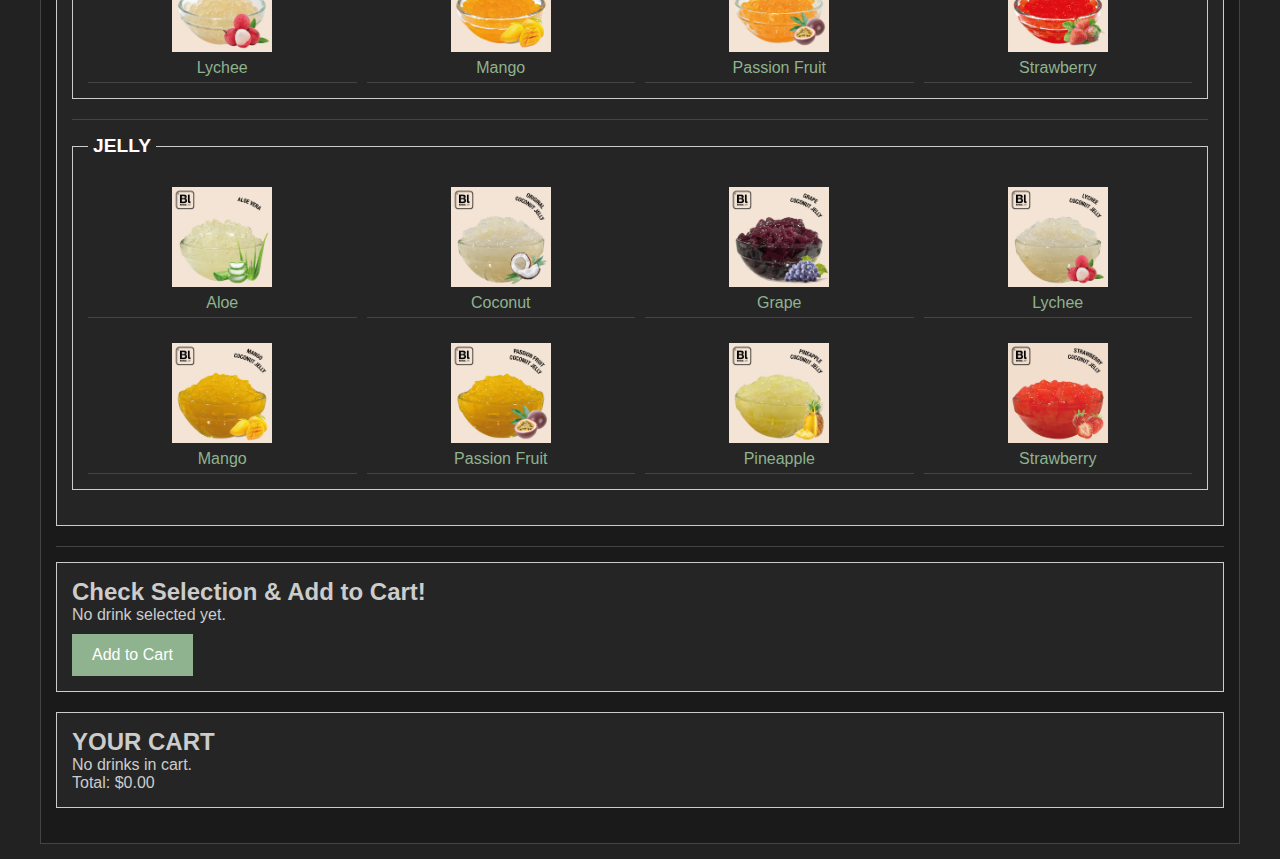
<file: menuV2.html>
<!DOCTYPE html>
<html lang="en">
    <head>
        <meta charset="UTF-8">
        <meta name="viewport" content="width=device-width, initial-scale=1.0">
        <title>Per Scholas Tea Menu V2</title>
        <link rel="stylesheet" href="style.css">
        <link rel="icon" href="media/BusinessLogo.jpg" type="image/jpeg">
    </head>

    <body>
        <div id="main-container">
            <header id="section1">
                <div class="box b0-business">
                    <img 
                        src="media/BusinessLogo.jpg" 
                        alt="Per Scholas Tea Business Logo" 
                        class="business-img">
                
                    <div class="header-text"> 
                        <h1 class="BusinessName">PER SCHOLAS TEA</h1> 
                        <p class="BusinessSlogan">Brewing the Future</p>
                    
                        <hr class="section-hr">

                        <div class="businessInfo-container">
                            <div class="businessInfo">

                                <h3>Business Hours</h3>
                                <p>Monday - Sunday<br>12pm - 12am</p>
                            </div>

                            <div class="businessInfo">

                                <h3>Phone Number</h3>
                                <p>(305) 515-9041</p>
                                <a href="tel:+3055159041">Click to call!</a>
                            </div>
                
                            <div class="businessInfo">

                                <h3>Address</h3>
                                <p>Brickell City Centre</p>
                                <p>701 S Miami Ave, Miami, FL 33130</p>
                            </div>
                        </div>
                    </div>
                </div>
            </header>

            <hr class="section-hr">

            <nav>
                <ul class="mainNav">
                    <li><a href="index.html">HOME</a></li>
                    <li><a href="menu.html">MENU</a></li>
                    <li><a class="active" href="menuV2.html">MENU V2</a></li>
                    <li><a href="rewards.html">REWARDS</a></li>
                    <li><a href="contact.html">CONTACT</a></li>               
                </ul>
            </nav>

            <hr class="section-hr">
        
            <main>
                <fieldset>
                    <h2 class="MenuTitle">EASY ORDERING</h2>
                    <article class="easyOrdering">
                        <table class="order-table">
                            <thead>
                                <tr>
                                    <th>1</th>
                                    <th>2</th>
                                    <th>3</th>
                                    <th>4</th>
                                    <th>5</th>
                                </tr>
                            </thead>
                            <tbody>
                                <tr>
                                    <td>Select Drink</td>
                                    <td>Select Size</td>
                                    <td>Select Sweetness Level</td>
                                    <td>Select Toppings</td>
                                    <td>Add to Cart</td>
                                </tr>
                            </tbody>
                        </table>
                    </article>
                </fieldset>
                
                <hr class="section-hr"></fieldset>

                <fieldset>
                    <h1 class="MenuTitle">DRINKS</h1>
                    <div id="drinkFilters">
                        <button class="filterBtn active" data-filter="all">All</button>
                        <button class="filterBtn" data-filter="milk">Milk Teas</button>
                        <button class="filterBtn" data-filter="slush">Slush Teas</button>
                        <button class="filterBtn" data-filter="punchy">Punchy Teas</button>
                        <button class="filterBtn" data-filter="matcha">Matcha</button>
                        <button class="filterBtn" data-filter="classic">Classic</button>
                        <button class="filterBtn" data-filter="yogurt">Yogurts</button>
                        <button class="filterBtn" data-filter="espresso">Espresso</button>
                    </div>
                    <fieldset data-type="milk">
                        <legend>MILK TEAS</legend>
                        <article class="teaDes">
                            <img 
                                class="drinkImage" 
                                src="media/ClassicMilkTea.jpg" 
                                alt="Classic Honey Milk Tea">
                            <h3 class="teaType">
                                Classic Honey Milk Tea
                                <span class="price">$6.95</span>
                            </h3>
                            <div class="drinkDes1">
                                <p>Longan honey, Milk powder, & earl grey Tea.</p>
                                <p>Sweet & smooth.</p>
                            </div>
                            <button class="selectDrinkBtn">Select</button>
                        </article>
                    
                        <article class="teaDes">
                            <img 
                                class="drinkImage" 
                                src="media/ThaiMilkTea.jpg" 
                                alt="Honey Thai Milk Tea">
                            <h3 class="teaType">Honey Thai Milk Tea<span class="price">$6.95</span></h3>
                            <div class="drinkDes1">
                                <p>A creamy yet bold Thai Tea flavor with a touch of honey.</p>
                                <p>Contains Caffeine</p>
                                </div>
                                <button class="selectDrinkBtn">Select</button>
                        </article>
            
                        <article class="teaDes">
                            <img 
                                class="drinkImage" 
                                src="media/HoneyMilkGreenTea.jpg" 
                                alt="Honey Milk Green Tea">
                            <h3 class="teaType">Honey Milk Green Tea<span class="price">$6.95</span></h3>
                            <div class="drinkDes1">
                                <p>Longan honey, Milk powder, & jasmine green Tea.</p>
                                <p>Sweet & fragrant.</p>
                            </div>
                            <button class="selectDrinkBtn">Select</button>
                        </article>
                    </fieldset>
        
                    <fieldset data-type="slush">
                        <legend>SLUSH TEAS</legend>
                        <article class="teaDes">
                            <img 
                                class="drinkImage"
                                src="media/MangoSlush.jpg" 
                                alt="Mango Slush">
                            <h3 class="teaType">Mango Slush<span class="price">$7.95</span></h3>
                            <div class="drinkDes1">
                                <p>Sweet & refreshing mango blended with ice.</p>
                                <p>Inc. Mango Jelly topping to Exclude topping select "No Mango Jelly"</p>
                                <p>Caffeine-free & Vegan friendly</p>
                            </div>
                            <button class="selectDrinkBtn">Select</button>
                        </article>
                    
                        <article class="teaDes">
                            <img 
                                class="drinkImage" 
                                src="media/StrawberrySlush.jpg" 
                                alt="Strawberry Slush">
                            <h3 class="teaType">Strawberry Slush<span class="price">$7.95</span></h3>
                            <div class="drinkDes1">
                                <p>Strawberry jam blended with Milk & ice.</p>
                                <p>Sweet & refreshing.</p>
                                <p>Contains dairy & Caffeine-free</p>
                            </div>
                            <button class="selectDrinkBtn">Select</button>
                        </article>
                        
                        <article class="teaDes">
                            <img 
                                class="drinkImage" 
                                src="media/BerrySlush.jpg" 
                                alt="Berry Slush">
                            <h3 class="teaType">Berry Slush<span class="price">$7.95</span></h3>
                            <div class="drinkDes1">
                                <p>An icy blend of sweet prickly pear and tangy lemon.</p>
                                <p>A citrusy sweet treat!</p>
                            </div>
                            <button class="selectDrinkBtn">Select</button>
                        </article>  
                    </fieldset>

                    <fieldset data-type="punchy">
                        <legend>PUNCHY TEAS</legend>
                        <article class="teaDes">
                            <img 
                                class="drinkImage" 
                                src="media/LycheePunch.jpg" 
                                alt="Lychee Punch">
                            <h3 class="teaType">Lychee Punch<span class="price">$6.95</span></h3>
                            <div class="drinkDes1">
                                <p>Sweet lychee & fragrant jasmine green Tea.</p>
                                <p>Vegan-friendly</p>
                            </div>
                            <button class="selectDrinkBtn">Select</button>
                        </article>
                    
                        <article class="teaDes">
                            <img 
                                class="drinkImage" 
                                src="media/BerryLemonade.jpg" 
                                alt="Berry Lemonade">
                            <h3 class="teaType">Berry Lemonade<span class="price">$6.95</span></h3>
                            <div class="drinkDes1">
                                <p>This vibrant magenta lemonade bursts with sweet and tart flavors.</p>
                                <p>Vegan-friendly</p>
                            </div>
                            <button class="selectDrinkBtn">Select</button>
                        </article>
                    
                        <article class="teaDes">
                            <img 
                                class="drinkImage" 
                                src="media/PrismTowerPunch.jpg" 
                                alt="Prism Tower Punch">
                            <h3 class="teaType">Prism Tower Punch<span class="price">$6.95</span></h3>
                            <div class="drinkDes1">
                                <p>A refreshing tropical punch that's as iconic as Prism Tower! Sweet, blue curaçao blends perfectly with citrus lemonade, and crisp aloe jelly adds the freshing finish!</p>
                                <p>Vegan-friendly</p>
                            </div>
                            <button class="selectDrinkBtn">Select</button>
                        </article>  
                    </fieldset>

                    <fieldset data-type="matcha">
                        <legend>MATCHA TEAS</legend>
                        <article class="teaDes">
                            <img 
                                class="drinkImage" 
                                src="media/MatchaMilkTea.jpg" 
                                alt="Matcha Milk Tea">
                            <h3 class="teaType">Matcha Milk Tea<span class="price">$7.45</span></h3>
                            <div class="drinkDes1">
                                <p>Creamy & fragrant Japanese matcha green Tea & Lactose-free Milk. </p>
                                <p>Contains Dairy & Caffeine.</p>
                            </div>
                            <button class="selectDrinkBtn">Select</button>
                        </article>

                        <article class="teaDes">
                            <img 
                                class="drinkImage" 
                                src="media/SesameMatchaMilk.jpg" 
                                alt="Sesame Matcha Milk">
                            <h3 class="teaType">Sesame Matcha Milk<span class="price">$7.45</span></h3>
                            <div class="drinkDes1">
                                <p>Bitter sweet matcha, toasted sesame, & creamy Lactose-free Milk.</p>
                                <p>Contains Dairy & Caffeine.</p>
                            </div>
                            <button class="selectDrinkBtn">Select</button>
                        </article>

                        <article class="teaDes">
                            <img 
                                class="drinkImage" 
                                src="media/StrawberryMatchaCream.jpg" 
                                alt="Strawberry Matcha Cream">
                            <h3 class="teaType">Strawberry Matcha Cream<span class="price">$8.95</span></h3>
                            <div class="drinkDes1">
                                <p>Creamy strawberry Milk topped with a rich, velvety matcha Milk cap, sweet, nostalgic, and berry delightful.</p>
                                <p>Includes Matcha Milk Cap</p>
                                <p>Contains Dairy & Caffeine</p>
                            </div>
                            <button class="selectDrinkBtn">Select</button>
                        </article> 
                    </fieldset>

                    <fieldset data-type="classic">
                        <legend>CLASSIC TEAS</legend>
                        <article class="teaDes">
                            <img 
                                class="drinkImage" 
                                src="media/ClassicGreenTea.jpg" 
                                alt="Classic Green Tea">
                            <h3 class="teaType">Classic Green Tea<span class="price">$6.95</span></h3>
                            <div class="drinkDes1">
                                <p>Refreshing jasmine green Tea sweetened with cane sugar.</p>
                                <p>Vegan-Friendly</p>
                            </div>
                            <button class="selectDrinkBtn">Select</button>
                        </article>
                
                        <article class="teaDes">
                            <img 
                                class="drinkImage" 
                                src="media/ClassicBlackTea.jpg" 
                                alt="Classic Black Tea">
                            <h3 class="teaType">Classic Black Tea<span class="price">$6.95</span></h3>
                            <div class="drinkDes1">
                                <p>Earl grey Tea with bergamot. Bold & citrusy.</p>
                                <p>Vegan-Friendly</p>
                            </div>
                            <button class="selectDrinkBtn">Select</button>
                        </article>
                    
                        <article class="teaDes">
                            <img 
                                class="drinkImage" 
                                src="media/ClassicHoneyOolongTea.jpg" 
                                alt="Classic Honey Oolong Tea">
                            <h3 class="teaType">Classic Honey Oolong Tea<span class="price">$6.95</span></h3>
                            <div class="drinkDes1">
                                <p>Rich honey & smooth oolong Tea.</p>
                            </div>
                            <button class="selectDrinkBtn">Select</button>
                        </article>
                    </fieldset>

                    <fieldset data-type="yogurt">
                        <legend>YOGURTS</legend>
                        <article class="teaDes">
                            <img 
                                class="drinkImage" 
                                src="media/YogurtPeach-ade.jpg" 
                                alt="Yogurt Peach-ade">
                            <h3 class="teaType">Yogurt Peach-ade<span class="price">$7.95</span></h3>
                            <div class="drinkDes1">
                                <p>Sweet and tart Yakult yogurt paired with delicious chunks of peach and fresh lemonade.</p>
                                <p>Caffeine-Free & Contains Dairy</p>
                            </div>
                            <button class="selectDrinkBtn">Select</button>
                        </article>
                
                        <article class="teaDes">
                            <img 
                                class="drinkImage" 
                                src="media/YogurtStrawberryLemonade.jpg" 
                                alt="Yogurt Strawberry Lemonade">
                            <h3 class="teaType">Yogurt Strawberry Lemonade<span class="price">$7.95</span></h3>
                            <div class="drinkDes1">
                                <p>Yakult yogurt paired with strawberry juice. Smooth & tangy.</p>
                                <p>Caffeine-Free & Contains Dairy</p>
                            </div>
                            <button class="selectDrinkBtn">Select</button>
                        </article>
                    
                        <article class="teaDes">
                            <img 
                                class="drinkImage" 
                                src="media/YogurtOrangeLemonade.jpg" 
                                alt="Yogurt Orange Lemonade">
                            <h3 class="teaType">Yogurt Orange Lemonade<span class="price">$7.95</span></h3>
                            <div class="drinkDes1">
                                <p>Yakult yogurt paired with fresh-squeezed orange juice. Sweet & tangy.</p>
                                <p>Caffeine-Free & Contains Dairy</p>
                            </div>
                            <button class="selectDrinkBtn">Select</button>
                        </article>
                    </fieldset>

                    <fieldset data-type="espresso">
                        <legend>ESPRESSO</legend>
                        <article class="teaDes">
                            <img 
                                class="drinkImage" 
                                src="media/Coffee.jpg" 
                                alt="Coffee">
                            <h3 class="teaType">Coffee<span class="price">$5.95</span></h3>
                            <div class="drinkDes1">
                                <p>Espresso, cane sugar, & Milk powder. Sweet & bold.</p>
                                <p>Contains Dairy & Caffeine</p>
                            </div>
                            <button class="selectDrinkBtn">Select</button>
                        </article>
                    
                        <article class="teaDes">
                            <img 
                                class="drinkImage" 
                                src="media/Latte.jpg" 
                                alt="Latte">
                            <h3 class="teaType">Latte<span class="price">$6.50</span></h3>
                            <div class="drinkDes1">
                                <p>Espresso paired with fresh Milk. Sweet & creamy.</p>
                                <p>Contains Dairy & Caffeine</p>
                            </div>
                            <button class="selectDrinkBtn">Select</button>
                        </article>
                    
                        <article class="teaDes">
                            <img 
                                class="drinkImage" 
                                src="media/Macchiato.jpg" 
                                alt="Macchiato">
                            <h3 class="teaType">Macchiato<span class="price">$6.95</span></h3>
                            <div class="drinkDes1">
                                <p>Bold espresso mixed with caramel, vanilla, & Milk powder. Sweet & bold.</p>
                                <p>Contains Dairy & Caffeine</p>
                            </div>
                            <button class="selectDrinkBtn">Select</button>
                        </article>
                    </fieldset>
                </fieldset>

                <fieldset>
                    <h1 class="MenuTitle" id="size-section">DRINK SIZES</h1>
                    <article class="drinkSizes">
                        <iframe 
                            src="https://media1.giphy.com/media/v1.Y2lkPTc5MGI3NjExMHltcmUyOGUxYWN5dThkNWUwYzI1cWFtamVoM29hZmxkZjhzZW5oZyZlcD12MV9pbnRlcm5hbF9naWZfYnlfaWQmY3Q9Zw/Y4VNo2dIdW8bpDgRXt/giphy.gif" 
                            width="100%" 
                            frameBorder="0" 
                            class="giphy-embed" 
                            allowFullScreen
                            style="max-width: 100%; border-radius: 10px;">
                        </iframe>
            
                        <table class="size-table">
                            <thead>
                                <tr>
                                    <th>SIZE</th>
                                    <th>VOL</th>
                                    <th>ADD</th>
                                </tr>
                            </thead>
                            
                            <tbody>
                                <tr class="size-row" data-price="0">
                                    <td>Small</td>
                                    <td>12oz</td>
                                    <td>$0.00</td>
                                </tr>
                                <tr class="size-row" data-price="0.75">
                                    <td>Medium</td>
                                    <td>16oz</td>
                                    <td>$0.75</td>
                                </tr>
                                <tr class="size-row" data-price="1.25">
                                    <td>Large</td>
                                    <td>24oz</td>
                                    <td>$1.25</td>
                                </tr>
                            </tbody>
                        </table>
                        
                        <div style="text-align: center;">
                            <iframe 
                                src="https://media1.giphy.com/media/v1.Y2lkPTc5MGI3NjExMHltcmUyOGUxYWN5dThkNWUwYzI1cWFtamVoM29hZmxkZjhzZW5oZyZlcD12MV9pbnRlcm5hbF9naWZfYnlfaWQmY3Q9Zw/Y4VNo2dIdW8bpDgRXt/giphy.gif" 
                                width="100%" 
                                frameBorder="0" 
                                class="giphy-embed" 
                                allowFullScreen
                                style="max-width: 100%; border-radius: 10px;">
                            </iframe>
                        </div>
                    </article>
                </fieldset>

                <hr class="section-hr">

                <fieldset>
                    <h2 class="MenuTitle">SWEETNESS LEVEL</h2>
                    <div class="main-menu-flex" style="flex-wrap: wrap;" >
                        <fieldset style="flex: 1; min-width: 150px;">
                            <legend>25% Sweetness</legend>
                            <div class="bar-outer">
                                <div class="bar-inner" style="width: 25%;">25%</div>
                            </div>
                        </fieldset>

                        <fieldset style="flex: 1; min-width: 150px;">
                            <legend>50% Sweetness</legend>
                            <div class="bar-outer">
                                <div class="bar-inner" style="width: 50%;">50%</div>
                            </div>
                        </fieldset>

                        <fieldset style="flex: 1; min-width: 150px;">
                            <legend>75% Sweetness</legend>
                            <div class="bar-outer">
                                <div class="bar-inner" style="width: 75%;">75%</div>
                            </div>
                        </fieldset>
                    
                        <fieldset style="flex: 1; min-width: 150px;">
                            <legend>Full Sweetness</legend>
                            <div class="bar-outer">
                                <div class="bar-inner" style="width: 100%;">100%</div>
                            </div>
                        </fieldset>
                    </div>
                </fieldset>

                <hr class="section-hr">

                <fieldset>
                    <h2 class="MenuTitle">TOPPINGS</h2>
                    <article class="topType">
                        <fieldset>
                            <legend>TAPIOCA - BOBA</legend>
                            <div class="description">
                                <ul class="topCol2">
                                    <li class="topping-item">
                                        <img 
                                            class="topImage" 
                                            src="media/BlackPearlTapioca.jpg" 
                                            alt="Classic Boba">
                                            <h4>Classic Boba</h4>
                                    </li>
                                    <li class="topping-item">
                                        <img 
                                            class="topImage" 
                                            src="media/BrownSugarBoba.jpg" 
                                            alt="Brown Sugar Boba">
                                        <h4>Brown Sugar Boba</h4>
                                    </li>
                                </ul>
                            </div>
                        </fieldset>
                    </article>

                    <hr class="separator">
            
                    <article class="topType">
                        <fieldset>
                            <legend>POPPING BOBA</legend>
                            <div class="description">
                                <ul class="topCol2">
                                    <li class="topping-item">
                                        <img 
                                            class="topImage" 
                                            src="media/PoppingBobaApple.jpg" 
                                            alt="Popping Boba Apple">
                                        <h4>Apple</h4>
                                    </li>
                                    <li class="topping-item">
                                        <img 
                                            class="topImage" 
                                            src="media/PoppingBobaBlueberry.jpg" 
                                            alt="Popping Boba Blueberry">
                                        <h4>Blueberry</h4>
                                    </li>
                                    <li class="topping-item">
                                        <img 
                                            class="topImage" 
                                            src="media/PoppingBobaKiwi.jpg" 
                                            alt="Popping Boba Kiwi">
                                        <h4>Kiwi</h4>
                                    </li>
                                    <li class="topping-item">
                                        <img 
                                            class="topImage" 
                                            src="media/PoppingBobaLemon.jpg" 
                                            alt="Popping Boba Lemon">
                                        <h4>Lemon</h4>
                                    </li>
                                    <li class="topping-item">
                                        <img 
                                            class="topImage" 
                                            src="media/PoppingBobaLychee.jpg" 
                                            alt="Popping Boba Lychee">
                                        <h4>Lychee</h4>
                                    </li>
                                    <li class="topping-item">
                                        <img 
                                            class="topImage" 
                                            src="media/PoppingBobaMango.jpg" 
                                            alt="Popping Boba Mango">
                                        <h4>Mango</h4>
                                    </li>
                                    <li class="topping-item">
                                        <img 
                                            class="topImage" 
                                            src="media/PoppingBobaPassionFruit.jpg" 
                                            alt="Popping Boba Passion Fruit">
                                        <h4>Passion Fruit</h4>
                                    </li>
                                    <li class="topping-item">
                                        <img 
                                            class="topImage" 
                                            src="media/PoppingBobaStrawberry.jpg" 
                                            alt="Popping Boba Strawberry">
                                        <h4>Strawberry</h4>
                                    </li>
                                </ul>
                            </div>
                        </fieldset>
                    </article>

                    <hr class="separator">
            
                    <article class="topType">
                        <fieldset>
                            <legend>JELLY</legend>
                            <div class="description">
                                <ul class="topCol2">
                                    <li class="topping-item">
                                        <img 
                                            class="topImage" src="media/Jelly-Aloe.jpg" alt="Jelly-Aloe">
                                        <h4>Aloe</h4>
                                    </li>
                                    <li class="topping-item">
                                        <img class="topImage" src="media/Jelly-Coco.jpg" alt="Jelly-Coco">
                                        <h4>Coconut</h4>
                                    </li>
                                    <li class="topping-item">
                                        <img class="topImage" src="media/Jelly-Grape.jpg" alt="Jelly-Grape">
                                        <h4>Grape</h4>
                                    </li>
                                    <li class="topping-item">
                                        <img class="topImage" src="media/Jelly-Lychee.jpg" alt="Jelly-Lychee">
                                        <h4>Lychee</h4>
                                    </li>
                                    <li class="topping-item">
                                        <img class="topImage" src="media/Jelly-Mango.jpg" alt="Jelly-Mango">
                                        <h4>Mango</h4></li>
                                    <li class="topping-item">
                                        <img class="topImage" src="media/Jelly-PassionFruit.jpg" alt="Jelly-Passion Fruit">
                                        <h4>Passion Fruit</h4>
                                    </li>
                                    <li class="topping-item">
                                        <img class="topImage" src="media/Jelly-Pineapple.jpg" alt="Jelly-Pineapple">
                                        <h4>Pineapple</h4>
                                    </li>
                                    <li class="topping-item">
                                        <img class="topImage" src="media/Jelly-Strawberry.jpg" alt="Jelly-Strawberry">
                                        <h4>Strawberry</h4>
                                    </li>
                                </ul>
                            </div>
                        </fieldset>
                    </article>
                </fieldset>
        
                <hr class="section-hr">

                <fieldset id="selectedDrinkSection">
                    <h2 class="menuTitle">Check Selection & Add to Cart!</h2>
                    <div id="selectedDrinkDetails">
                        <p>No drink selected yet.</p>
                    </div>
                    <button id="addToCartBtn" disabled>Add to Cart</button>
                </fieldset>

                <fieldset>
                    <h2 class="cartTitle">YOUR CART</h2>
                    <div id="cart">
                        <p id="cartEmptyMsg">No drinks in cart.</p>
                        <ul id="cartItems"></ul>
                        <p id="cartTotal">Total: $0.00</p>
                    </div>
                </fieldset>
            </main>
        </div>
        <script src="menu.js" defer></script>
    </body>
</html>
</file>
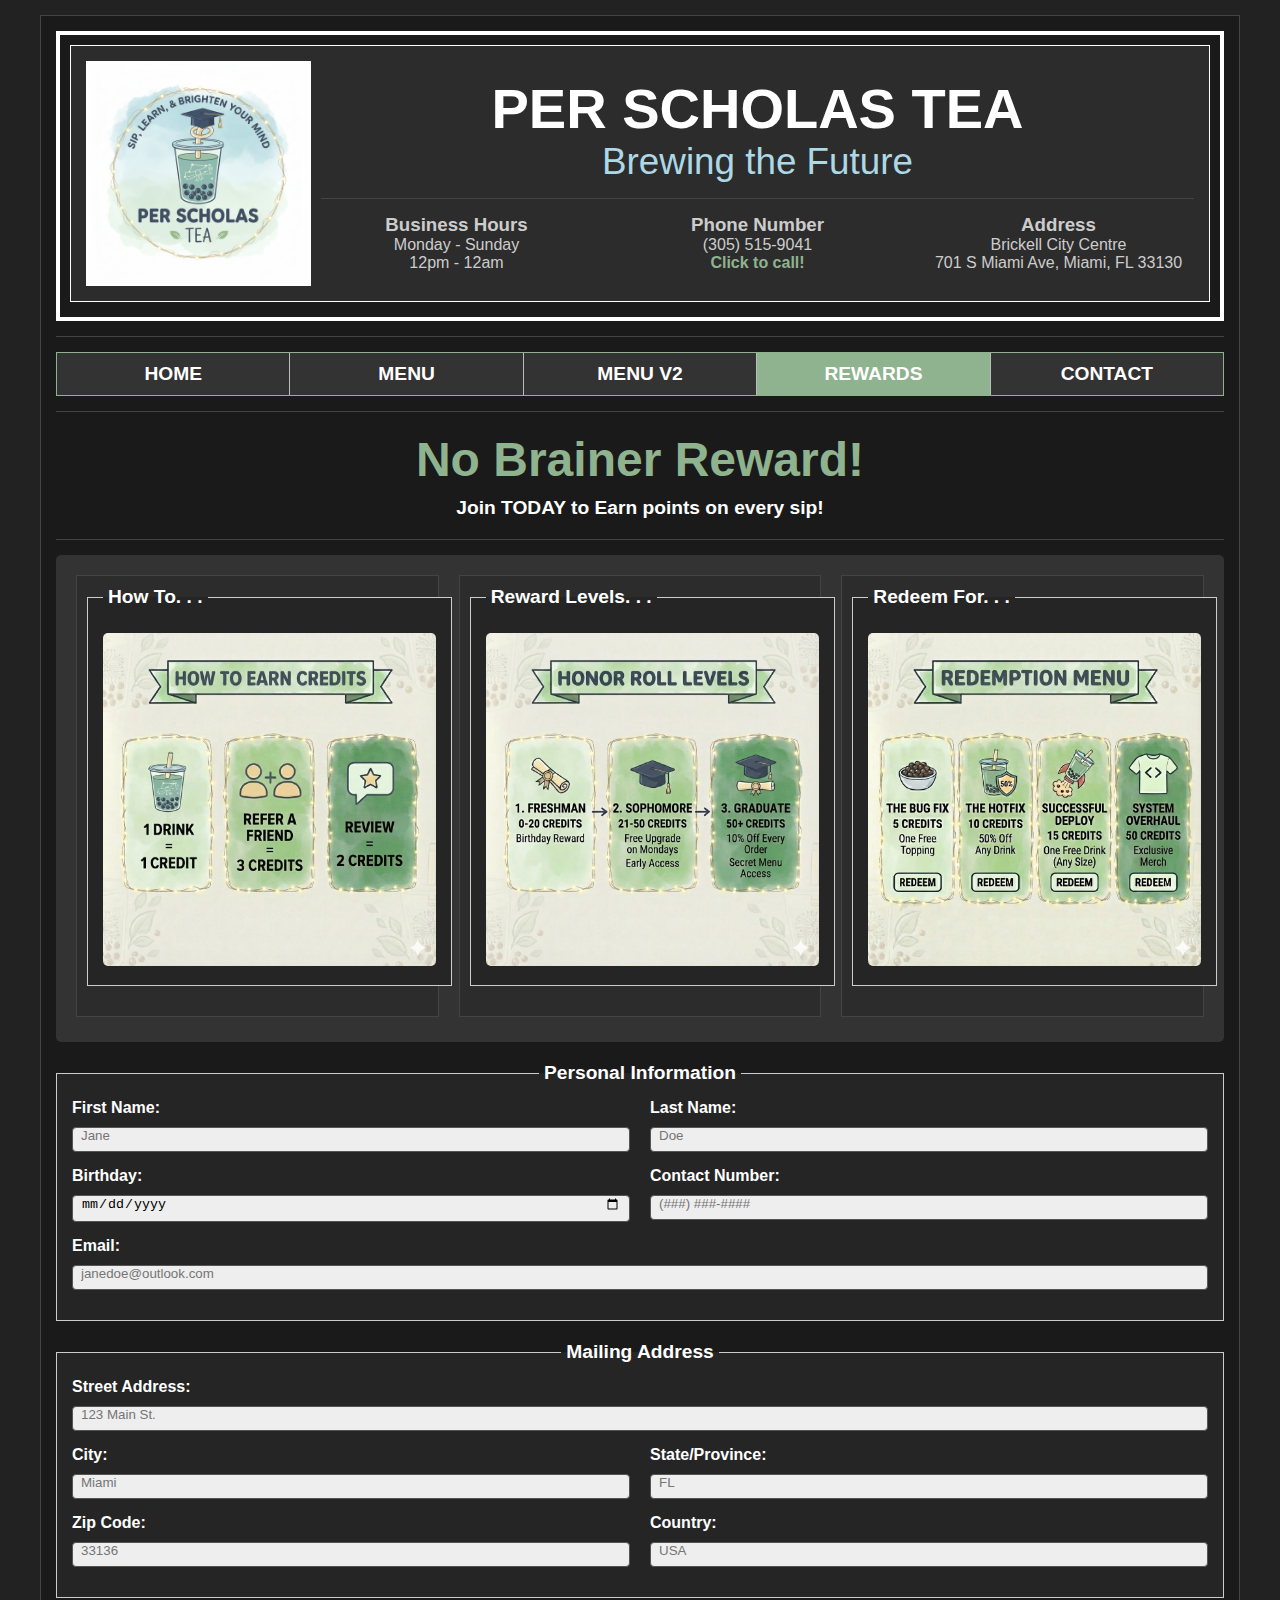
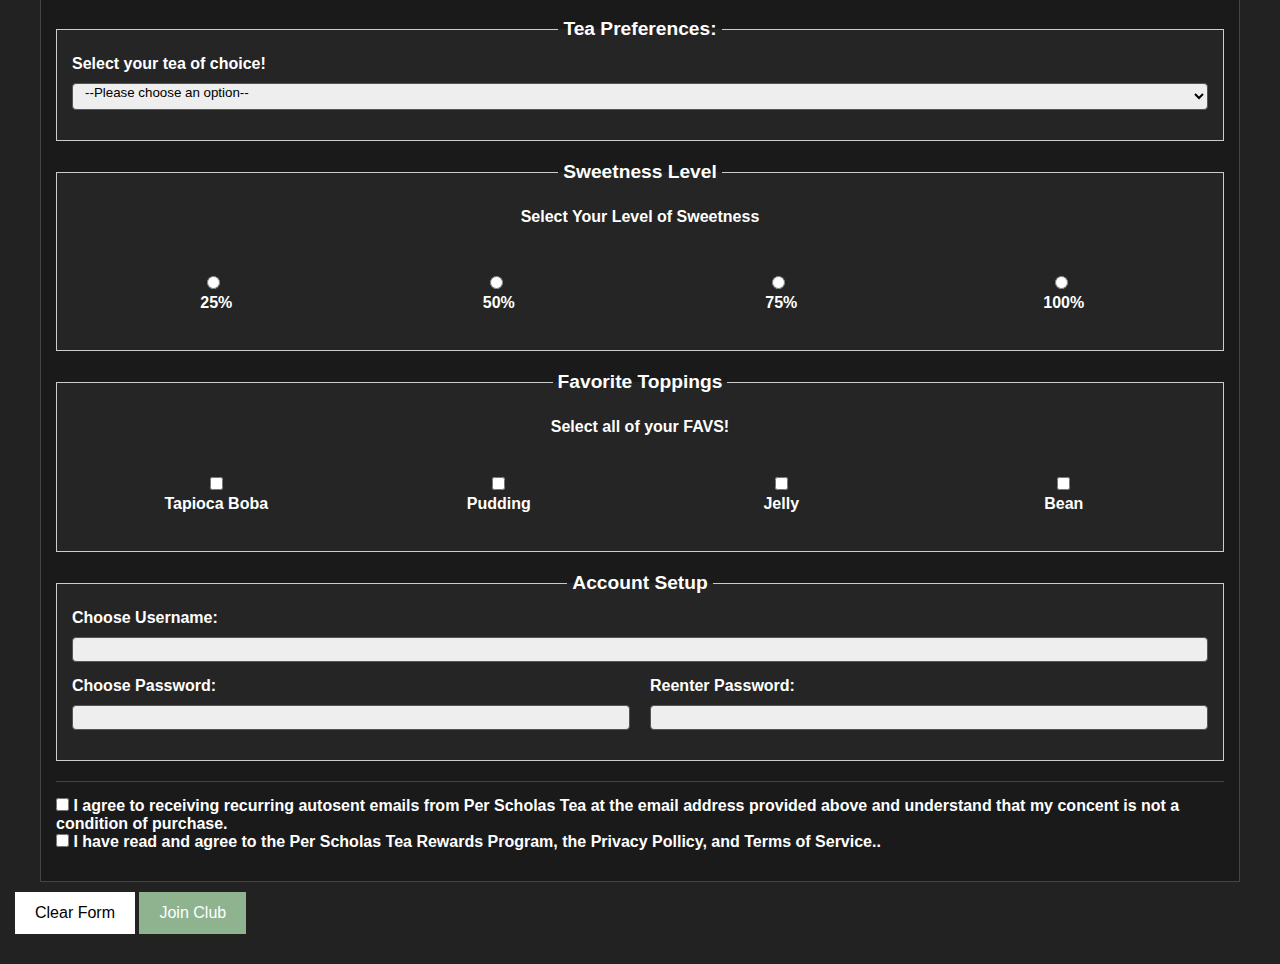
<file: rewards.html>
<!DOCTYPE html>
<html lang="en">
<head>
    <meta charset="UTF-8">
    <meta name="viewport" content="width=device-width, initial-scale=1.0">
    <title>Per Scholas Tea Rewards</title>
    <link rel="stylesheet" href="style.css">
	<link rel="icon" href="media/BusinessLogo.jpg" type="image/jpeg">
</head>

<body>
    <div id="main-container">
        <header id="section1">
            <div class="box b0-business">
                <img 
                    src="media/BusinessLogo.jpg" 
                    alt="Per Scholas Tea Business Logo" 
                    class="business-img">
            
				<div class="header-text"> 
					<h1 class="BusinessName">PER SCHOLAS TEA</h1> 
					<p class="BusinessSlogan">Brewing the Future</p>
					
					<hr class="section-hr">
					
					<div class="businessInfo-container">
						<div class="businessInfo">

							<h3>Business Hours</h3>
							<p>Monday - Sunday<br>12pm - 12am</p>
						</div>
						
						<div class="businessInfo">

							<h3>Phone Number</h3>
							<p>(305) 515-9041</p>
							<a href="tel:+3055159041">Click to call!</a>
						</div>
               
            			<div class="businessInfo">

							<h3>Address</h3>
							<p>Brickell City Centre</p>
							<p>701 S Miami Ave, Miami, FL 33130</p>
						</div>
					</div>
				</div>
			</div>
		</header>

		<hr class="section-hr">
		
		<nav>
            <ul class="mainNav">
                <li><a href="index.html">HOME</a></li>
                <li><a href="menu.html">MENU</a></li>
                <li><a href="menuV2.html">MENU V2</a></li>
                <li><a class="active" href="rewards.html">REWARDS</a></li>
                <li><a href="contact.html">CONTACT</a></li>
			</ul>
        </nav>

		<hr class="section-hr">

		<main>
			<form action="#">

		<section style="text-align: center;" class="rewards-info">
			<h1>No Brainer Reward!</h1>
			<h5>Join TODAY to Earn points on every sip!</h5>
			
			<hr class="section-hr">
			<div class="rewardsOutline">
				<div class="reward box">
					<fieldset>
						<legend>How To. . .</legend>
						<img 
							class="rewardsImage" 
							src="media/Rewards-How.jpg" 
							alt="How To Earn Points!">
					</fieldset>
				</div>

				<div class="reward box">
					<fieldset>
						<legend>Reward Levels. . .</legend>
						<img 
							class="rewardsImage" 
							src="media/Rewards-Level.jpg" 
							alt="How To Earn Points!">
					</fieldset>
				</div>
				
				<div class="reward box">
					<fieldset>
						<legend>Redeem For. . .</legend>
						<img 
							class="rewardsImage" 
							src="media/Rewards-Redemption.jpg" 
							alt="How To Earn Points!">
					</fieldset>
				</div>
			</div>
		</section>
		</form>
		
		<form action="#">
			<fieldset>
				<legend style="text-align: center;">Personal Information</legend>
				<div class="form-row">
				<div class="form-group">
					<label for="FirstName">First Name:</label>
					<input type="text" name="FirstName" id="FirstName" placeholder="Jane" required><br>
				</div>
				
				<div class="form-group">
				    <label for="LastName">Last Name:</label>
				    <input type="text" name="LastName" id="LastName" placeholder="Doe" required><br>
				</div>
				</div>

				<div class="form-row">
				<div class="form-group">
				    <label for="Birthday">Birthday:</label>
				    <input type="date" name="Birthday" id="Birthday" required><br>
				</div>

				<div class="form-group">
				    <label for="ContactNumber">Contact Number:</label>
				    <input type="tel" name="ContactNumber" id="ContactNumber" placeholder="(###) ###-####" required><br>
				</div>
			</div>

			<div class="form-row">
				<div class="form-group">
				    <label for="Email">Email:</label>
				    <input type="email" name="Email" id="Email" placeholder="janedoe@outlook.com" required><br>
		        </div>
		</fieldset>		

		<fieldset>	
            <legend style="text-align: center;">Mailing Address</legend>
			<div class="form-group">
			    <label for="StAddress">Street Address:</label>
			    <input type="text" name="StAddress" id="StAddress" placeholder="123 Main St." required><br>
		    </div>
        
			<div class="form-row">
			<div class="form-group">
				<label for="City">City:</label>
			    <input type="text" name="City" id="City" placeholder="Miami" required><br>
			</div>
			
			<div class="form-group">
			    <label for="StatePro">State/Province:</label>
		        <input type="text" name="StatePro" id="StatePro" placeholder="FL" required><br>
			</div>
			</div>
				
			<div class="form-row">
			<div class="form-group">
			    <label for="ZipCode">Zip Code:</label>
			    <input type="number" name="ZipCode" id="ZipCode" placeholder="33136" required><br>
			</div>
				
			<div class="form-group">
			    <label for="Country">Country:</label>
			    <input type="text" name="Country" id="Country" placeholder="USA" required><br>
			</div>
			</div>
		</fieldset>		
    
		<fieldset>
			<legend style="text-align: center;">Tea Preferences:</legend>

			<div class="form-group">
			<label for="TeaPreferences">Select your tea of choice!</label>
			<select name="TeaPreferences" id="TeaPreferences" required>
				<option value="" disabled selected>--Please choose an option--</option>
				<option value="ClassicTea">Classic Tea</option>				          
				<option value="Espresso">Espresso</option>                             
				<option value="Matcha">Matcha</option>
                <option value="MilkTea">Milk Tea</option>
				<option value="Punch">Punch</option>
				<option value="Slush">Slush</option>
				<option value="Yogurt">Yogurt</option>   
            </select>
			</div>
		</fieldset>
 
		<fieldset>
        	<legend style="text-align: center;">Sweetness Level</legend>
			<div class="form-row">
			<div class="form-group">
				<label for="sweetness" style="text-align: center; display:block;">Select Your Level of Sweetness</label>
				<div class="radio-group">
	
					<div style="flex: 1;">
						<input type="radio" name="sweetness" id="sweet25" value="25%" style="margin-bottom: 5px;"><br>
						<label for="sweet25">25%</label>
					</div>
					<div style="flex: 1;">
						<input type="radio" name="sweetness" id="sweet50" value="50%" style="margin-bottom: 5px;"><br>
						<label for="sweet50">50%</label> 
					</div>
					<div style="flex: 1;">				     
                		<input type="radio" name="sweetness" id="sweet75" value="75%" style="margin-bottom: 5px;"><br>
						<label for="sweet75">75%</label>
					</div>
					<div style="flex: 1;">
						<input type="radio" name="sweetness" id="sweet100" value="100%" style="margin-bottom: 5px;"><br>
						<label for="sweet100">100%</label>
					</div>
				</div>
		</fieldset>

		<fieldset>
        	<legend style="text-align: center;">Favorite Toppings</legend>
			<div class="form-group">
				<label for="topping" style="text-align: center; display:block;">Select all of your FAVS!</label>
				<div class="radio-group">
					<div style="flex: 1;">
						<input type="checkbox" name="topping" id="top_boba" value="boba" style="margin-bottom: 5px;"><br>
                    	<label for="top_boba">Tapioca Boba</label>
					</div>
					<div style="flex: 1;">
						<input type="checkbox" name="topping" id="top_pudding" value="pudding" style="margin-bottom: 5px;"><br>								            
						<label for="top_pudding">Pudding</label>
					</div>
					<div style="flex: 1;">
                		<input type="checkbox" name="topping" id="top_jelly" value="jelly" style="margin-bottom: 5px;"><br>     
                    	<label for="top_jelly">Jelly</label>
					</div>
					<div style="flex: 1;">
                		<input type="checkbox" name="topping" id="top_bean" value="bean" style="margin-bottom: 5px;"><br>
						<label for="top_bean">Bean</label>
					</div>
				</div>
			</div>	
		</fieldset>
				




    	
		<fieldset>
			<legend style="text-align: center;">Account Setup</legend>
			<div class="form-group">
				<label for="DeUsername">Choose Username:</label>
				    <input type="text" name="DeUsername" id="DeUsername" required>
			</div>

			<div class="form-row">
			<div class="form-group">
				<label for="DePassword">Choose Password:</label>
				    <input type="password" name="DePassword" id="DePassword" required>
			</div>

			<div class="form-group">
				<label for="RePassword">Reenter Password:</label>
			<input type="password" name="RePassword" id="RePassword" required>
			</div>
			</div>
		</fieldset>

    	<hr class="section-hr">

			<div class="form-group" class="inline-checkboxes" style="align-items: center; display="block">
				<input type="checkbox" name="PromoEmail" id="PromoEmail">
                    <label for="PromoEmail">I agree to receiving recurring autosent emails from Per Scholas Tea at the email address provided above and understand that my concent is not a condition of purchase.</label><br> 
				<input type="checkbox" name="TermAgre" id="TermAgre">
					<label for="TermAgre">I have read and agree to the Per Scholas Tea Rewards Program, the Privacy Pollicy, and Terms of Service..</label>
					</div>
  
		    </div>
		        
		    <div class="form-group">
				<input type="reset" class="ClearBtn" value="Clear Form">
				<input type="submit" class="SubmitBtn" value="Join Club">
			</div>
		</form>
	</main>
</div>
</body>
</html>
</file>
<file: style.css>
/*=========================================
		   GLOBAL RESET & BODY
=========================================*/
* {
    box-sizing: border-box;
    margin: 0;
    padding: 0;
}

body {
    background-color: #222;
    color: #ccc; 
    font-family: Arial, sans-serif;
    padding: 15px;
}

#main-container {
    max-width: 1200px;
    margin: 0 auto; 
    background-color: #1a1a1a;
    padding: 15px;   
    border: 1px solid #444;
}

#selectionWrap p { white-space: pre-line; }


/*=========================================
		    HEADER & LOGO
=========================================*/
#section1 {
    display: flex;
    flex-wrap: wrap;
    border: 4px solid white;
    gap: 10px;
    padding: 10px;
}

.box {
    padding: 15px;
    background-color: #2c2c2c;
    border: 1px solid white;
    margin-bottom: 5px;
}

.b0-business {
    flex: 3 1 450px;
    display: flex;
    flex-direction: row;
    align-items: center;
    text-align: center;
    gap: 10px;
}

.business-img {
    width: 225px; 
    height: 225px; 
    object-fit: cover;
    margin-bottom: 0;
    border: 3px solid white; 
}

/* -- ADDED -- */
.header-text {
	flex: 1;
}/* -- ADDED -- */

.BusinessName {
    color: white;
    font-size: 3.5em;
}

.BusinessSlogan {
    color: lightblue;
    font-size: 2.3em;
}

.businessInfo-container {
    display: grid;
    grid-template-columns: 1fr 1fr 1fr;
    align-items: start;
    width: 100%;
    gap: 30px;               
}

.busIcon {
    width: 20px; 
    height: 20px; 
    object-fit: cover;
    margin-bottom: 0;
}
.businessInfo {
    text-align: center;
}

.businessInfo a {
    color: #8FB38F;
    text-decoration: none;
    font-weight: bold;
}

.businessInfo a:hover {
    text-decoration: underline;
    color: white;
}
/*=========================================
		    NAVIGATION
=========================================*/
.mainNav {
	display: flex;
    width: 100%;
	margin: 0;
	padding: 0;
	font: 1.2em sans-serif;
	overflow: hidden;
	background-color: #333;
    border:1px solid #8FB38F;
    font-weight: bold;
}

.mainNav li {
    flex: 1;
    list-style: none;      /* Removes the bullet points */
    border-left: 1px solid #bbb;
}

.mainNav li:first-child {
    border-left: none;
}

.mainNav li a {
    display: block;
    width: 100%;
    color: white;
    text-align: center; /* Ensures text is in the middle */
    padding: 10px 15px;
    text-decoration: none;
}

.mainNav li a:hover:not(.active) {
	background-color: #111;
}

.active {
	background-color: #8FB38F;
} 

/*=========================================
		    HOME/INDEX PAGE
=========================================*/
.b1-video {
    width: 100%;
    padding: 0;
    background: black;
    overflow: hidden;
    border: none;
}

.mainVid {
    width: 100%; 
    height: auto; 
    object-fit: cover;
    display: block;
}

.daily-title {
    width: 100%;
    text-align: center;
    color: lightblue;
    font-size: 2.5em;
    margin-bottom: 10px;
}

.b2-promo {
    flex: 1 1 100%;
    background-color:#2c2c2c;
    padding: 15px;
/* -- ADDED -- */
    display: flex;
    gap: 10px;
    flex-wrap: wrap;
    justify-content: center;
/* -- REMOVED -- */
    /* margin: 1; */
}
/* -- ADDED -- */
.b2-promo img {
    max-width: 275px;
    height: auto;
}/* -- ADDED -- */


/*=========================================
		    MENU PAGE 
=========================================*/
#section2 {
    min-width: 400px;
    border: 4px solid white;
}

#section3 {
    border: 4px solid white;
    gap: 10px;
    padding: 10px;
}

.main-menu-flex { 
	display: flex; 
    gap: 20px;
}

/* -- ADDED -- */
.menu-col {
    flex: 3; /* Takes up 3/4 of the space */
    min-width: 300px;
}/* -- ADDED -- */

/* -- ADDED -- */
.content-col {
    flex: 1; /* Takes up 1/4 of the space (Sidebar) */
    min-width: 250px;
}/* -- ADDED -- */



/*=========================================
		    HEADINGS & SEPARATORS
=========================================*/
.section-title {
    font-size: 1.4em;
    color: white;
    border-bottom: 2px solid #555;
    padding-bottom: 15px;
    margin-top: 20px;
    margin-bottom: 10px;
    font-weight: bold;
    text-align: center;
}

.MenuTitle {
    font-size: 2.0em;
    color: white;
    border-bottom: 2px solid #555;
    padding-bottom: 15px;
    margin-bottom: 15px;
    font-weight: bold;
    text-align: center;
}

.separator, .section-hr {
    border: none; 
    height: 1px; 
    background-color: #444; 
    margin: 15px 0; 
}

.full-width-hr {
    width: 100%;
}

/*=========================================
		    DRINK ITEMS
=========================================*/
.menu-col h2, .content-col h2 { 
    color: white;
    border-bottom: 2px solid #555;
    padding-bottom: 15px;
    padding-top: 15px;
    margin-bottom: 20px;
    font-weight: bold;
    text-align: center;
}
        

.teaDes {
    display: grid;
    grid-template-columns: 120px 1fr;
    column-gap: 20px;
    align-items: center;
    background-color: #333;
    padding: 10px;
    margin-bottom: 10px;
    border-radius: 5px;
    align-items: :start;
}/* -- ADDED -- */

.drinkImage {
    width: 110px;
    height: 110px;
    object-fit: cover;
    border-radius: 15px;
    grid-column: 1;
    grid-row: 1 / span 2;
    align-self: center;
    justify-self: center;
}

.teaDes h3 {
    grid-column: 2;
    margin: 0;
    display: flex;
    justify-content: space-between;
    color: #8FB38F;
/* -- ADDED -- */
    font-size: 1.1em;
}

.drinkDes1 {
    grid-column: 2;
    margin: 0;
    justify-content: space-between;
    color: #ccc;
/* -- ADDED -- */
    font-size: 1.1em;
    margin-bottom: 0;
    text-align: left;/* -- REMOVED -- 
    align-items: flex-start;
    flex-wrap: wrap;
    gap: 10px;
    */
}

.teaType {
    display: flex;
    justify-content: space-between;
    color: white;
/* -- ADDED -- */
    font-size: 1.5em;
    margin-bottom: 0;
/* -- REMOVED -- 
    align-items: flex-start;
    flex-wrap: wrap;
    gap: 10px;
    */
}

.price {
/* -- REMOVED -- 
    margin: 0 0 0 0;
    font-size: 0.9em;
    color: #aaa;
    white-space: nowrap;
    */
/* -- ADDED -- */
    font-size: 0.9em;
    color: #eee;
}



/*=========================================
		SIDEBAR
=========================================*/
.b5-sizes, .b6-sweetness, .b7-toppings {
    flex: 1; /* Takes up 1/4 of the space (Sidebar) */
    min-width: 250px;
}/* -- ADDED -- */
/* --- SWEETNESS BARS --- */





/*=========================================
		SIDEBAR - SIZE
=========================================*/
.drinkSizes {
    display: grid;
    grid-template-columns: 1fr 2fr 1fr;
    align-items: center;
    width: 100%;
    gap: 30px;               
}

.easyOrdering {
    display: grid;
    grid-template-columns: 1fr;
    align-items: center;
    width: 100%;
    gap: 30px;               
}

.order-table {
	width: 100%;
    border-collapse: collapse;
    margin-bottom: 20px;
/* -- ADDED -- */
    color: #ccc;
}



.order-table th {
    font-size: 1.3em;
    font-weight: bold;
    background-color: #8FB38F;
    color: white;
    border: 1px solid #ddd;
	padding: 8px;
    text-align: center;
}

.order-table td {
    font-size: 1.1em;
    border: 1px solid #ddd;
	padding: 8px;
    text-align: center;
}

.size-table {
	width: 100%;
    border-collapse: collapse;
    margin-bottom: 20px;
/* -- ADDED -- */
    color: #ccc;
}

.size-table th, .size-table td {
    border: 1px solid #ddd;
	padding: 8px;
    text-align: center;
}

.size-table th {
    font-weight: bold;
    background-color: #444;
    color: white;
}



/*=========================================
		SIDEBAR - SWEET
=========================================*/
.sweetLev-container {
	width: 100%;
    margin-bottom: 20px;
/* -- ADDED -- */
    color: #ccc;
}

.sweetLev {
    display: block;
    margin-bottom: 5px;
    font-weight: bold;
/* -- ADDED -- */
	font-size: 0.9rem;
}

.bar-outer {
    height: 20px;
    background-color: #444;
    border-radius: 10px;
    overflow: hidden;
}

.bar-inner {
    height: 100%;
    text-align: right;
    padding-right: 10px;
    line-height: 20px;
    color: white;
    transition: width 0.5s;
/* -- REMOVED -- 
    border-radius: 10px 0 0 10px; 
 */
/* -- ADDED -- */
    font-size: 0.8rem;
    background-color: #8FB38F; /* Default Green */
}

/*=========================================
		SIDEBAR - TOP
=========================================*/
.topType h3 {
    color: white;
/* -- ADDED -- */
    font-size: 1.1em;
    margin-bottom: 5px;
    text-align: center;
/* -- REMOVED -- 
    align-items: flex-start;
    flex-wrap: wrap;
    gap: 10px;
    */
}

.topCol, .topCol2 {
    display: grid; 
    gap: 10px; 
    list-style: none; 
    padding: 0;
}

.topCol {
    grid-template-columns: 1fr 1fr; 
}

.topCol2 {
    grid-template-columns: repeat(4, 1fr); /* Creates 4 columns */       
}

.topCol2 li {
    color: #ccc; 
    padding: 5px 0; 
    border-bottom: 1px solid #444; 
}

.topping-item {
    display: flex; 
    flex-direction: column; 
    align-items: center; 
    text-align: center; 
    border: none;
}

.topImage, .topImageV2 {
    width: 100px; 
    height: 100px; 
    object-fit: cover;
    margin-bottom: 7px;
    margin-top: 10px;
}

.topping-item h4 {
    color: #8FB38F;
    font-size: 1em;
    margin: 0;
    font-weight: normal;
}

/*=========================================
		REWARDS
=========================================*/
.form-row {
    display: flex;
    gap: 20px;
    width: 100%;
}

.form-row .form-group {
    flex: 1;
}


.rewards-info h1 { 
    margin: 0;
    padding-bottom: 5px;
    padding-top: 5px;
    margin-bottom: 5px;
    font-size:3em;
    font-weight: bold;
    color: #8FB38F;
    text-align: center;
}

.rewards-info h5 { 
    margin: 0;
    padding-bottom: 5px;
    padding-top: 0;
    margin-bottom: 10px;
    font-size:1.2em;
    font-weight: bold;
    color: white;
    text-align: center;
}

.rewardsOutline {
    display: grid;
    grid-template-columns: repeat(auto-fit, minmax(250px, 1fr));
    gap: 20px;
    background-color: #333;
    padding: 20px;
    margin-bottom: 20px;
    border-radius: 5px;
}

.reward.box {
    text-align: center;
    padding: 10px;
    background-color: #2c2c2c;
    border: 1px solid #444;
}

.rewardsImage {
    width: 333px;
    height: auto;
    object-fit: cover;
    border-radius: 5px;
    margin-top: 10px;
}

.inline-checkboxes label {
    display: inline;
    margin-left: 10px;
    margin-bottom: 100px;
}
.inline-checkboxes input {
    width: auto;
    display: inline-block;
}

/*=========================================
		CONTACT FORMS
=========================================*/
.form-group {
    margin-bottom: 15px;
}

fieldset {
    border: 1px solid #ccc;
    padding: 15px;
    margin-bottom: 20px;
/* -- ADDED -- */
	background-color: #252525;
}

legend {
    font-size: 1.2em;
	font-weight: bold;
    text-align: left;
    color: #fff;        /* -- REMOVED --  eee*/ 
/* -- ADDED -- */
    padding: 0 5px;
}

/* -- ADDED -- */
input[type="text"], 
input[type="email"], 
input[type="tel"], 
input[type="date"], 
input[type="password"], 
input[type="number"],
input[type="time"],
select, 
textarea {
    width: 100%;
    padding: 8px;
    padding-top: 0;
    margin-top: 10px;
    border: 1px solid #555;
    background-color: #eee;
    color: #000;
    border-radius: 4px;
}/* -- ADDED -- */

textarea {
    height: 100px;
/* -- ADDED -- */   
    resize: vertical;
/* -- REMOVED -- 
    width: 100%;
    padding: 10px;
    margin-bottom: 10px;
    */
}

.radio-group {
    justify-content: space-between;
    text-align: center;
    width: 100%;
    display: flex;
    align-items: center; 
    gap: 10px;
    padding: 8px;
    padding-top: 0;
    margin-top: 10px;
}
.radio-group1 {
    text-align: center;
    width: 100%;
    display: flex;
    align-items: center; 
    gap: 20px;
    padding: 0;
    padding-top: 0;
    margin-top: 10px;
}

.radio-group input[type="radio"] {
    margin: 0; 
    margin-top: 10px;
    margin-right: 5px; 
    cursor: pointer;
}

.radio-group label {
    cursor: pointer; 
    margin-right: 15px;
    
}

/*=========================================
		BUTTONS
=========================================*/
button {
    color: black;
    padding: 12px 20px;
    border: none;
    cursor: pointer;
	font-size: 1rem;
	margin-top: 10px;
}



.ClearBtn {
    background-color: white;
    color: black;
    padding: 12px 20px;
    border: none;
    cursor: pointer;
    transition: transform 0.3s ease;
/* -- ADDED -- */
	font-size: 1rem;
	margin-top: 10px;
}

.ClearBtn:hover {
    transform: scale(1.05);
    background-color: #d32f2f; /* Darker red on hover */
    opacity: 0.9;
}


.SubmitBtn, /* -- ADDED -- */ button {
    background-color: #8FB38F;
    color: white;
    padding: 12px 20px;
    border: none;
    cursor: pointer;
    transition: transform 0.3s ease;
/* -- ADDED -- */
	font-size: 1rem;
	margin-top: 10px;
}

.SubmitBtn:hover, /* -- ADDED -- */ button:hover {
    transform: scale(1.05);
/* -- ADDED -- */
	background-color: #45a049;
}

@keyframes wiggle {
    0% { transform: rotate(0deg); }
    25% { transform: rotate(5deg); }
    50% { transform: rotate(0deg); }
    75% { transform: rotate(-5deg); }
    100% { transform: rotate(0deg); }
}

.GetUpdates h2, .ContactContainer h2 {
    margin: 0;
    padding-bottom: 5px;
    padding-top: 0;
    margin-bottom: 10px;
    font-size:1.75em;
    font-weight: bold;
    color: white;
    text-align: left;
}

.form-group label {
    margin: 0;
    padding-bottom: 20px;
    padding-top: 10px;
    margin-bottom: 20px;
    font-size:1em;
    font-weight: bold;
    color: white;
    text-align: left;
}


.AnimatedHeader label {
    text-align: center;
}

.AnimatedHeader:hover {
    animation: wiggle 0.5s ease-in-out;
    cursor: default;
    color: #4CAF50;
    
}

.GetUpdates, .ContactContainer {
    max-width: 100%;
    margin: 0 auto; /* Centers the form */
    padding:10px;
    text-align: left;
    color: white; /* Dark text for light background box */
    border-radius: 5px;
    border-color: white;
}


/*=========================================
		JavaScript
=========================================*/
/* ==================== JavaScript Interactive Styles ==================== */
/* Highlight the legend for the selected sweetness option */
fieldset.sweetness-chosen > legend {
  color: #8FB38F;
  border-bottom: 2px solid #8FB38F;
  padding-bottom: 4px;
}

/* Keep Select button on the left (and remove the big gap) */


.selected-drink {
    border: 2px solid #8FB38F !important;
    background-color: rgba(143, 179, 143, 0.1) !important;
    transition: all 0.3s ease !important;
}

.selected-topping {
    border: 2px solid #8FB38F !important;
    transform: scale(1.05) !important;
}

.teaDes {
    transition: all 0.3s ease !important;
}

.topping-item {
    transition: all 0.3s ease !important;
    position: relative !important;
}

/* Animation for messages */
@keyframes fadeIn {
    from { opacity: 0; transform: translateY(-10px); }
    to { opacity: 1; transform: translateY(0); }
}

/* Filter button styles */
.filter-btn {
    background-color: #444 !important;
    color: white !important;
    border: none !important;
    padding: 8px 15px !important;
    border-radius: 5px !important;
    cursor: pointer !important;
    transition: all 0.3s ease !important;
}

.filter-btn:hover {
    background-color: #555 !important;
}

.filter-btn.active {
    background-color: #8FB38F !important;
    color: white !important;
}


.teaDes button {
  grid-column: 2;
  justify-self: start; /* or end if you want it right-aligned */
  margin-top: 6px;
}







/*=========================================
		MOBILE EXPERIENCE
=========================================*/
@media (max-width: 768px) {
	.main-menu-flex {
        flex-direction: column;

	}

    .businessInfo-container {
        grid-template-columns: 1fr;
    }

    .b0-business {
        flex-direction: column;
    }
		    
	.mainNav {
	    flex-direction: column;
    }

    .easySteps {
	    flex-direction: column;
    }
	
    .drinkSizes {
        display: flex;
        flex-direction: column;
        gap: 20px;
    }
	.topCol2 {
	    grid-template-columns: repeat(2, 1fr);
    }

    .form-row {
        flex-direction: column;
        gap: 0;
        text-align: center;
    }
}
</file>
